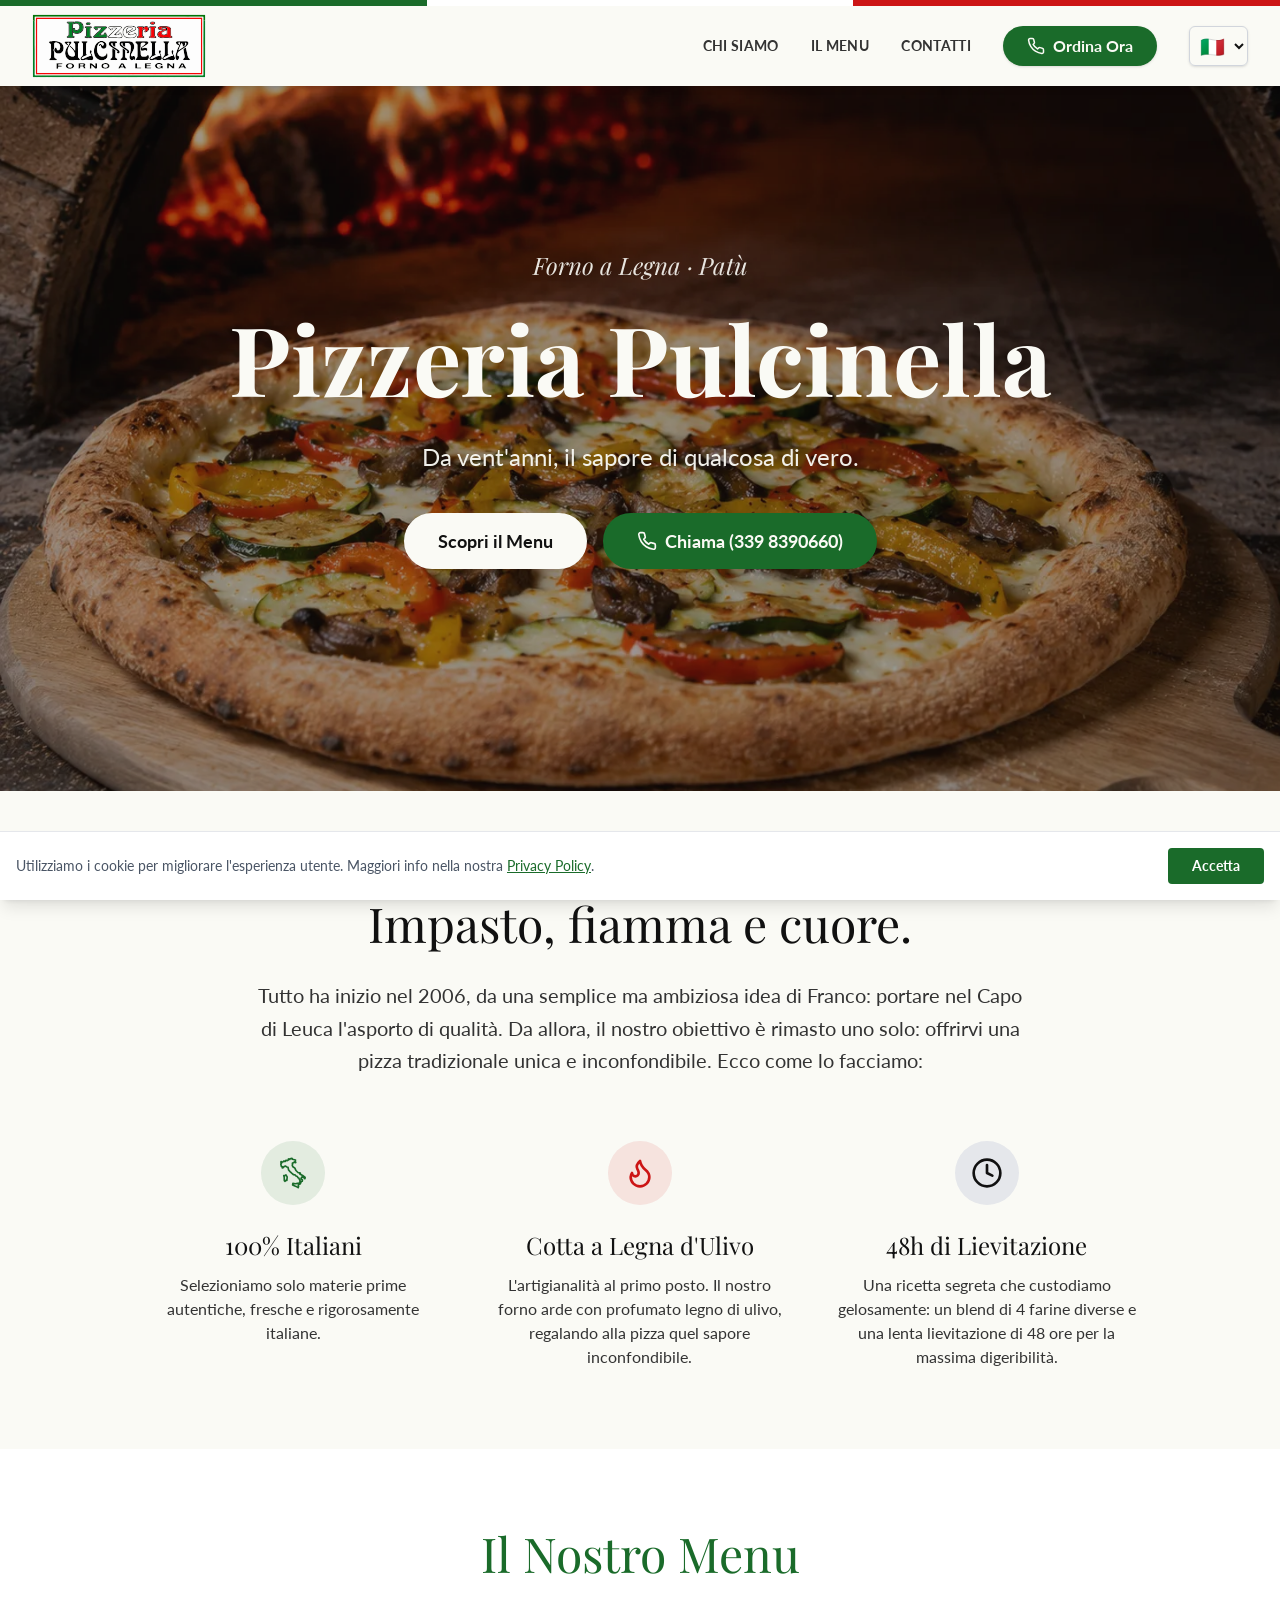
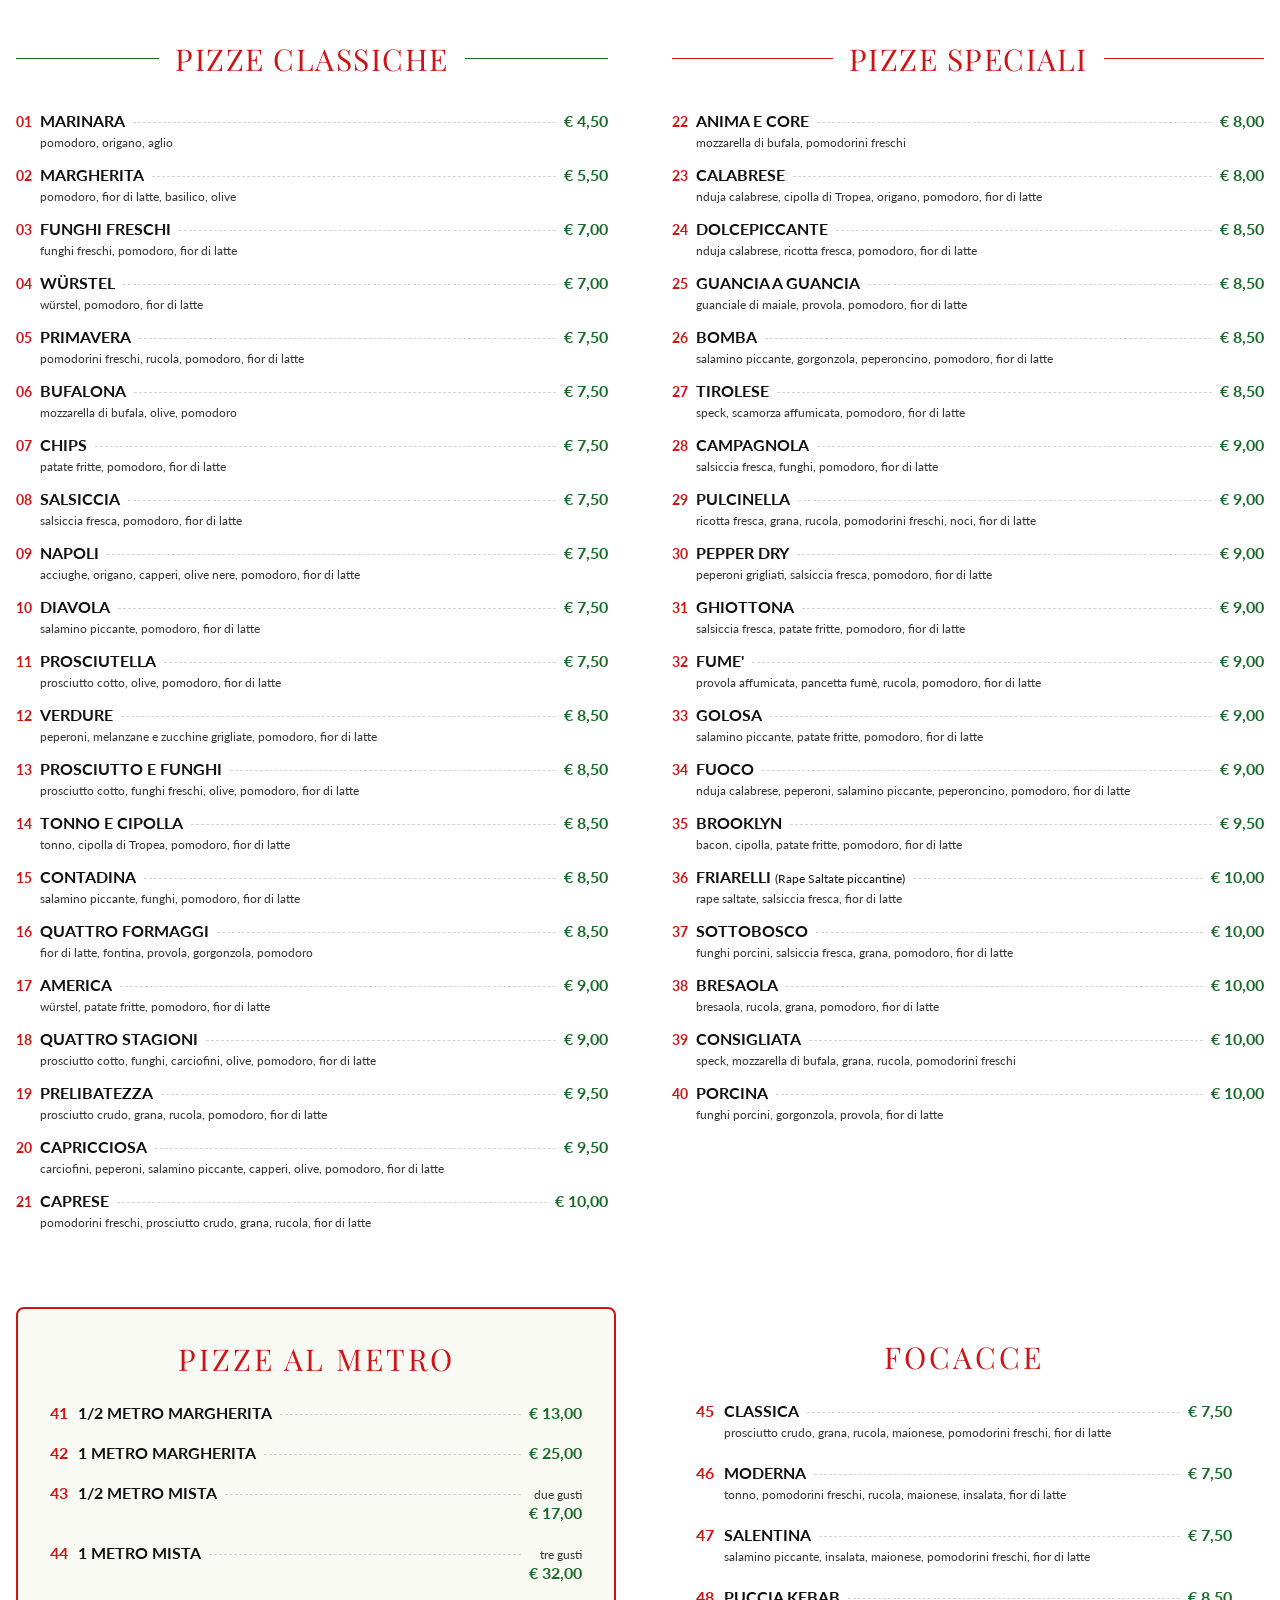
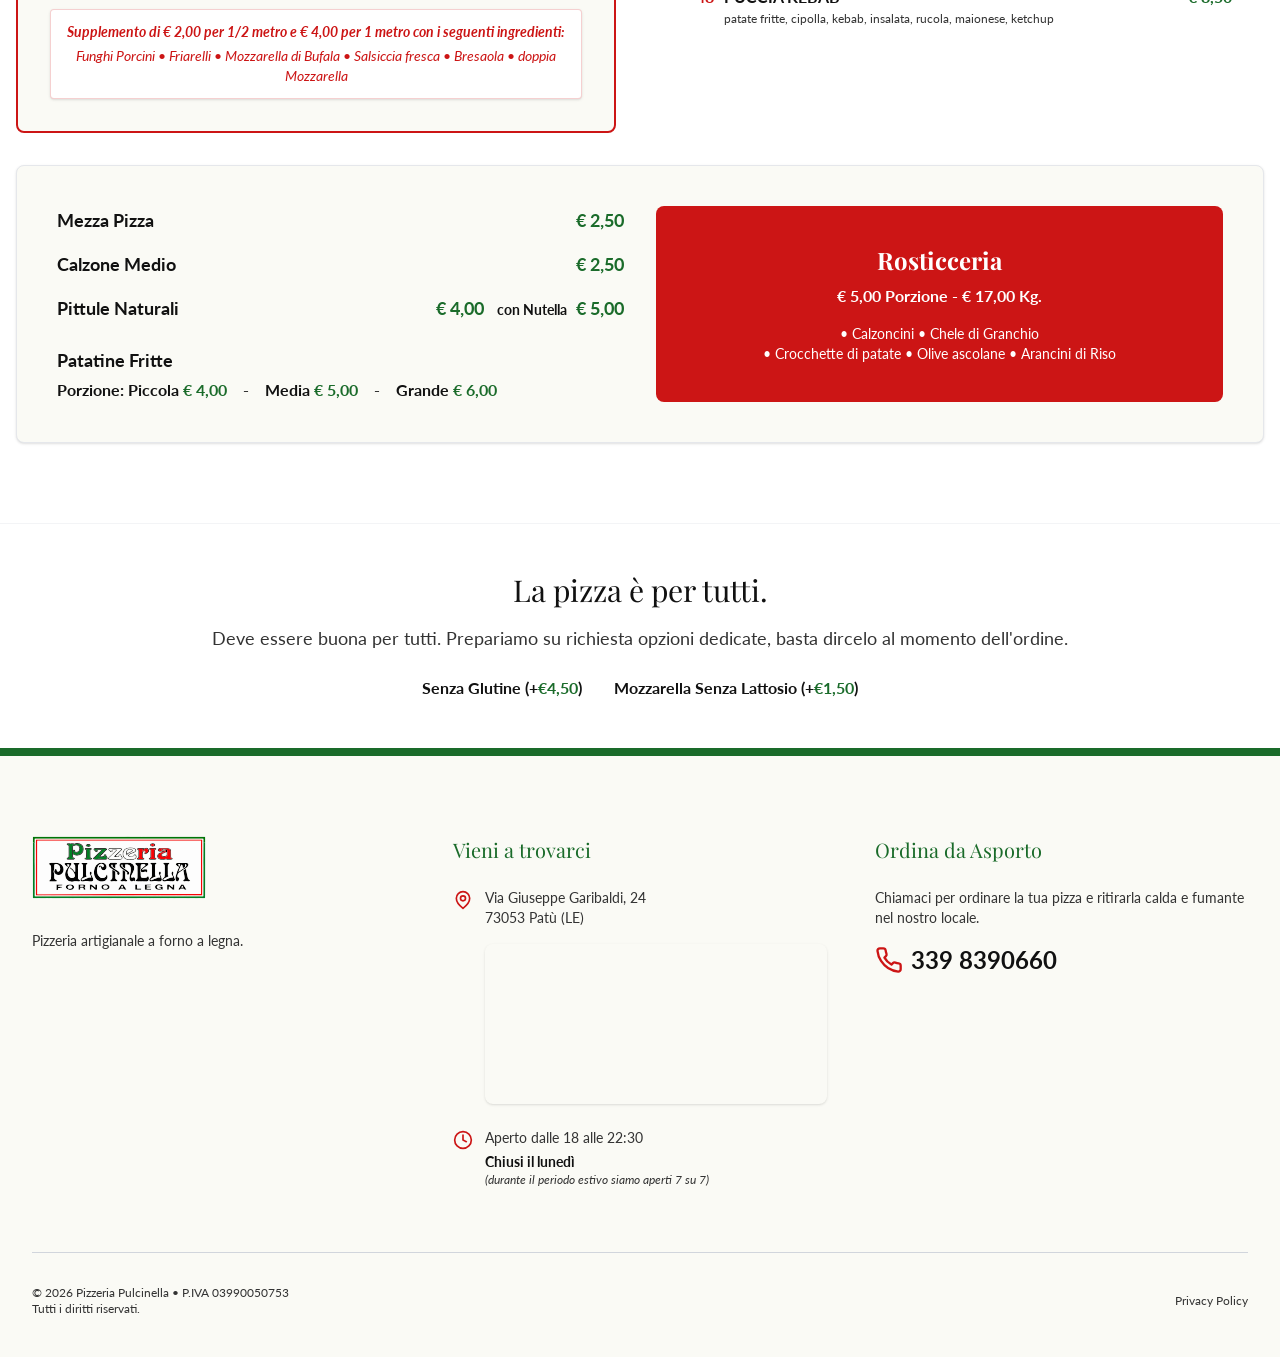
<file: index.html>
<!DOCTYPE html>
<html lang="it" class="scroll-smooth">
<head>
    <meta charset="UTF-8">
    <meta name="viewport" content="width=device-width, initial-scale=1.0">
    <title>Pizzeria Pulcinella | Forno a Legna a Patù (LE)</title>
    <meta name="description" content="Pizzeria artigianale a forno a legno nel Salento. Ingredienti 100% italiani, pizze classiche, speciali e al metro.">
    
    <!-- SEO & Verifica -->
    <link rel="canonical" href="https://www.pulcinellapatu.it/">
    <meta name="google-site-verification" content="L7HaUHMQe9ul26TClJr646AF2CKg_dHqX5SeZgqAgRU">
    
    <!-- Google Fonts -->
    <link rel="preconnect" href="https://fonts.googleapis.com">
    <link rel="preconnect" href="https://fonts.gstatic.com" crossorigin>
    <link href="https://fonts.googleapis.com/css2?family=Lato:wght@400;700&family=Playfair+Display:ital,wght@0,600;0,700;1,600&display=swap" rel="stylesheet">
    
    <!-- Favicon -->
    <link rel="icon" href="favicon.svg" type="image/svg+xml">
    <link rel="apple-touch-icon" sizes="180x180" href="apple-touch-icon.png">
    
    <!-- Local Tailwind CSS -->
    <link rel="stylesheet" href="output.css?v=2">
    
    <style>
        body {
            background-color: #FAFAF5;
            color: #333333;
        }
        /* Bordo Tricolore */
        .tricolore-border {
            height: 6px;
            width: 100%;
            background: linear-gradient(to right, #1A6B2A 33.33%, #FFFFFF 33.33%, #FFFFFF 66.66%, #CC1515 66.66%);
        }
        /* Scroll Reveal Animazioni */
        .reveal {
            opacity: 0;
            transform: translateY(30px);
            transition: all 0.8s ease-out;
        }
        .reveal.active {
            opacity: 1;
            transform: translateY(0);
        }
    </style>
</head>
<body class="font-body antialiased flex flex-col min-h-screen">

    <!-- Bordo Tricolore Top -->
    <div class="tricolore-border fixed top-0 left-0 z-50"></div>

    <!-- Navigation -->
    <nav class="bg-brand-light shadow-md fixed w-full top-[6px] z-40 transition-all">
        <div class="max-w-7xl mx-auto px-4 sm:px-6 lg:px-8">
            <div class="flex justify-between items-center h-20">
                <div class="flex-shrink-0 flex items-center">
                    <a href="#" class="block py-2">
                        <img src="logo.svg" alt="Logo Pizzeria Pulcinella" class="h-16 w-auto object-contain">
                    </a>
                </div>
                
                <div class="flex items-center gap-4 md:gap-8">
                    <!-- Nav Links -->
                    <div class="hidden md:flex space-x-8 items-center">
                        <a href="#chi-siamo" data-i18n="nav_about" class="text-brand-gray hover:text-brand-red transition-colors font-bold text-sm uppercase tracking-wide">Chi Siamo</a>
                        <a href="#menu" data-i18n="nav_menu" class="text-brand-gray hover:text-brand-red transition-colors font-bold text-sm uppercase tracking-wide">Il Menu</a>
                        <a href="#contatti" data-i18n="nav_contact" class="text-brand-gray hover:text-brand-red transition-colors font-bold text-sm uppercase tracking-wide">Contatti</a>
                        <a href="tel:+393398390660" class="bg-brand-green hover:bg-green-800 text-brand-light px-6 py-2 rounded-full font-bold transition-colors flex items-center gap-2 shadow-sm">
                            <svg xmlns="http://www.w3.org/2000/svg" width="18" height="18" viewBox="0 0 24 24" fill="none" stroke="currentColor" stroke-width="2" stroke-linecap="round" stroke-linejoin="round"><path d="M22 16.92v3a2 2 0 0 1-2.18 2 19.79 19.79 0 0 1-8.63-3.07 19.5 19.5 0 0 1-6-6 19.79 19.79 0 0 1-3.07-8.67A2 2 0 0 1 4.11 2h3a2 2 0 0 1 2 1.72 12.84 12.84 0 0 0 .7 2.81 2 2 0 0 1-.45 2.11L8.09 9.91a16 16 0 0 0 6 6l1.27-1.27a2 2 0 0 1 2.11-.45 12.84 12.84 0 0 0 2.81.7A2 2 0 0 1 22 16.92z"></path></svg>
                            <span data-i18n="nav_order">Ordina Ora</span>
                        </a>
                    </div>
                    
                    <!-- Language Switcher -->
                    <select id="lang-selector" onchange="switchLanguage(this.value)" aria-label="Seleziona la lingua" class="bg-transparent text-brand-black border border-gray-300 text-xl rounded-md focus:ring-brand-green focus:border-brand-green block p-1.5 cursor-pointer outline-none shadow-sm">
                        <option value="it">🇮🇹 IT</option>
                        <option value="en">🇬🇧 EN</option>
                        <option value="fr">🇫🇷 FR</option>
                        <option value="de">🇩🇪 DE</option>
                    </select>
                </div>
            </div>
        </div>
    </nav>

    <!-- Hero Section -->
    <header class="relative h-[85vh] mt-[26px] flex items-center justify-center text-center px-4 overflow-hidden bg-brand-black">
        <picture class="absolute inset-0 w-full h-full object-cover opacity-60 z-0 pointer-events-none">
            <source srcset="pizza-bg-mobile.webp" media="(max-width: 768px)" type="image/webp">
            <source srcset="pizza-bg-mobile.jpg" media="(max-width: 768px)" type="image/jpeg">
            <source srcset="pizza-bg.webp" type="image/webp">
            <img src="pizza-bg.png" alt="Pizza Sfondo" class="w-full h-full object-cover">
        </picture>
        <div class="max-w-4xl mx-auto text-brand-light relative z-10 reveal active">
            <h2 data-i18n="hero_sub" class="font-heading italic text-xl md:text-2xl mb-4 text-brand-light opacity-90">Forno a Legna · Patù</h2>
            <h1 class="font-heading font-bold text-5xl md:text-7xl lg:text-8xl mb-6 leading-tight">
                <span class="text-brand-light">Pizzeria Pulcinella</span>
            </h1>
            <p data-i18n="hero_desc" class="text-lg md:text-2xl mb-10 max-w-2xl mx-auto font-body opacity-95">
                Da vent'anni, il sapore di qualcosa di vero.
            </p>
            <div class="flex flex-col sm:flex-row gap-4 justify-center items-center">
                <a href="#menu" data-i18n="btn_menu" class="bg-brand-light text-brand-black hover:bg-gray-100 px-8 py-3 rounded-full font-bold text-lg transition-colors border-2 border-brand-light">
                    Scopri il Menu
                </a>
                <a href="tel:+393398390660" class="bg-brand-green text-brand-light hover:bg-green-800 px-8 py-3 rounded-full font-bold text-lg transition-colors border-2 border-brand-green flex items-center gap-2">
                    <svg xmlns="http://www.w3.org/2000/svg" width="20" height="20" viewBox="0 0 24 24" fill="none" stroke="currentColor" stroke-width="2" stroke-linecap="round" stroke-linejoin="round"><path d="M22 16.92v3a2 2 0 0 1-2.18 2 19.79 19.79 0 0 1-8.63-3.07 19.5 19.5 0 0 1-6-6 19.79 19.79 0 0 1-3.07-8.67A2 2 0 0 1 4.11 2h3a2 2 0 0 1 2 1.72 12.84 12.84 0 0 0 .7 2.81 2 2 0 0 1-.45 2.11L8.09 9.91a16 16 0 0 0 6 6l1.27-1.27a2 2 0 0 1 2.11-.45 12.84 12.84 0 0 0 2.81.7A2 2 0 0 1 22 16.92z"></path></svg>
                    <span data-i18n="btn_call">Chiama (339 8390660)</span>
                </a>
            </div>
        </div>
    </header>

    <!-- Chi Siamo / Valori -->
    <section id="chi-siamo" class="py-20 bg-brand-light">
        <div class="max-w-5xl mx-auto px-4 text-center">
            <span data-i18n="phil_label" class="text-brand-green font-bold tracking-widest uppercase text-sm mb-2 block">La nostra filosofia</span>
            <h2 data-i18n="phil_title" class="font-heading text-4xl md:text-5xl text-brand-black mb-8">Impasto, fiamma e cuore.</h2>
            <p data-i18n="phil_desc" class="text-xl text-brand-gray mb-16 leading-relaxed max-w-3xl mx-auto">
                Tutto ha inizio nel 2006, da una semplice ma ambiziosa idea di Franco: portare nel Capo di Leuca l'asporto di qualità. Da allora, il nostro obiettivo è rimasto uno solo: offrirvi una pizza tradizionale unica e inconfondibile. Ecco come lo facciamo: 
            </p>

            <div class="reveal grid grid-cols-1 md:grid-cols-3 gap-12 mt-12">
                <div class="flex flex-col items-center">
                    <div class="w-16 h-16 rounded-full bg-brand-green/10 flex items-center justify-center mb-6 text-brand-green">
                        <svg xmlns="http://www.w3.org/2000/svg" width="32" height="32" viewBox="0 0 24 24" fill="none" stroke="currentColor" stroke-width="1.25" stroke-linecap="round" stroke-linejoin="round">
    <path d="M 16.53 19.62 L 15.96 21.27 L 16.20 21.92 L 15.87 23.00 L 14.68 22.21 L 13.89 21.98 L 11.71 20.92 L 11.93 19.84 L 13.75 20.03 L 15.34 19.81 L 16.53 19.62 Z M 6.70 13.38 L 7.63 14.87 L 7.41 17.64 L 6.70 17.51 L 6.07 18.21 L 5.48 17.65 L 5.42 15.12 L 5.06 13.92 L 5.92 14.03 L 6.70 13.38 Z M 11.63 1.73 L 13.86 2.27 L 13.69 3.30 L 14.06 4.20 L 12.82 3.89 L 11.55 4.63 L 11.64 5.67 L 11.45 6.27 L 11.96 7.34 L 13.42 8.39 L 14.20 10.13 L 15.94 11.82 L 17.16 11.80 L 17.54 12.27 L 17.10 12.68 L 18.50 13.44 L 19.64 14.08 L 20.98 15.17 L 21.14 15.56 L 20.85 16.31 L 19.98 15.33 L 18.63 14.99 L 17.97 16.34 L 19.10 17.12 L 18.91 18.21 L 18.26 18.34 L 17.43 20.14 L 16.78 20.30 L 16.79 19.66 L 17.10 18.53 L 17.44 18.09 L 16.83 16.87 L 16.36 15.81 L 15.71 15.55 L 15.25 14.65 L 14.25 14.27 L 13.58 13.42 L 12.43 13.29 L 11.21 12.34 L 9.78 10.98 L 8.72 9.77 L 8.24 7.70 L 7.46 7.45 L 6.20 6.76 L 5.48 7.05 L 4.58 8.02 L 3.93 8.17 L 4.11 7.26 L 3.26 7.00 L 2.86 5.37 L 3.40 4.74 L 2.95 3.95 L 3.01 3.36 L 3.68 3.81 L 4.43 3.71 L 5.30 3.00 L 5.57 3.33 L 6.32 3.26 L 6.65 2.42 L 7.81 2.68 L 8.49 2.32 L 8.62 1.47 L 9.56 1.76 L 9.74 1.36 L 11.28 1.00 L 11.63 1.73 Z"></path>
</svg>
                    </div>
                    <h3 data-i18n="card1_title" class="font-heading text-2xl text-brand-black mb-3">100% Italiani</h3>
                    <p data-i18n="card1_desc" class="text-brand-gray text-base"> Selezioniamo solo materie prime autentiche, fresche e rigorosamente italiane.</p>
                </div>
                <div class="flex flex-col items-center">
                    <div class="w-16 h-16 rounded-full bg-brand-red/10 flex items-center justify-center mb-6 text-brand-red">
                        <svg xmlns="http://www.w3.org/2000/svg" width="32" height="32" viewBox="0 0 24 24" fill="none" stroke="currentColor" stroke-width="2" stroke-linecap="round" stroke-linejoin="round"><path d="M8.5 14.5A2.5 2.5 0 0 0 11 12c0-1.38-.5-2-1-3-1.072-2.143-.224-4.054 2-6 .5 2.5 2 4.9 4 6.5 2 1.6 3 3.5 3 5.5a7 7 0 1 1-14 0c0-1.153.433-2.294 1-3a2.5 2.5 0 0 0 2.5 2.5z"></path></svg>
                    </div>
                    <h3 data-i18n="card2_title" class="font-heading text-2xl text-brand-black mb-3">Cotta a Legna d'Ulivo</h3>
                    <p data-i18n="card2_desc" class="text-brand-gray text-base">L'artigianalità al primo posto. Il nostro forno arde con profumato legno di ulivo, regalando alla pizza quel sapore inconfondibile.</p>
                </div>
                <div class="flex flex-col items-center">
                    <div class="w-16 h-16 rounded-full bg-gray-200 flex items-center justify-center mb-6 text-brand-black">
                        <svg xmlns="http://www.w3.org/2000/svg" width="32" height="32" viewBox="0 0 24 24" fill="none" stroke="currentColor" stroke-width="2" stroke-linecap="round" stroke-linejoin="round"><circle cx="12" cy="12" r="10"></circle><polyline points="12 6 12 12 16 14"></polyline></svg>
                    </div>
                    <h3 data-i18n="card3_title" class="font-heading text-2xl text-brand-black mb-3">48h di Lievitazione</h3>
                    <p data-i18n="card3_desc" class="text-brand-gray text-base">Una ricetta segreta che custodiamo gelosamente: un blend di 4 farine diverse e una lenta lievitazione di 48 ore per la massima digeribilità.</p>
                </div>
            </div>
        </div>
    </section>

    <!-- Menu Highlights -->
    <section id="menu" class="py-20 bg-white">
        <div class="max-w-7xl mx-auto px-4">
            <div class="text-center mb-16">
                <h2 data-i18n="menu_title" class="font-heading text-4xl md:text-5xl text-brand-green mb-4">Il Nostro Menu</h2>
            </div>

            <!-- Griglia Principale: Classiche e Speciali -->
            <div class="grid grid-cols-1 lg:grid-cols-2 gap-12 lg:gap-16 mb-16">
                
                <!-- PIZZE CLASSICHE -->
                <div class="reveal">
                        <div class="flex items-center gap-4 mb-8">
                        <div class="h-px bg-brand-green flex-1"></div>
                        <h3 data-i18n="menu_classic" class="font-heading text-3xl text-brand-black uppercase tracking-wider text-brand-red">Pizze Classiche</h3>
                        <div class="h-px bg-brand-green flex-1"></div>
                    </div>
                    
                    <ul class="space-y-4">
                        <li class="mb-3">
                            <div class="flex justify-between items-baseline gap-2">
                                <div class="flex items-baseline gap-2"><span class="text-brand-red font-bold text-sm w-4">01</span><span class="font-bold text-brand-black">MARINARA</span></div>
                                <div class="flex-1 border-b border-dashed border-gray-300 relative -top-1"></div>
                                <span class="text-brand-green font-bold">€ 4,50</span>
                            </div>
                            <p data-i18n="p_01" class="text-xs text-brand-gray ml-6 mt-0.5">pomodoro, origano, aglio</p>
                        </li>
                        <li class="mb-3">
                            <div class="flex justify-between items-baseline gap-2">
                                <div class="flex items-baseline gap-2"><span class="text-brand-red font-bold text-sm w-4">02</span><span class="font-bold text-brand-black">MARGHERITA</span></div>
                                <div class="flex-1 border-b border-dashed border-gray-300 relative -top-1"></div>
                                <span class="text-brand-green font-bold">€ 5,50</span>
                            </div>
                            <p data-i18n="p_02" class="text-xs text-brand-gray ml-6 mt-0.5">pomodoro, fior di latte, basilico, olive</p>
                        </li>
                        <li class="mb-3">
                            <div class="flex justify-between items-baseline gap-2">
                                <div class="flex items-baseline gap-2"><span class="text-brand-red font-bold text-sm w-4">03</span><span class="font-bold text-brand-black">FUNGHI FRESCHI</span></div>
                                <div class="flex-1 border-b border-dashed border-gray-300 relative -top-1"></div>
                                <span class="text-brand-green font-bold">€ 7,00</span>
                            </div>
                            <p data-i18n="p_03" class="text-xs text-brand-gray ml-6 mt-0.5">funghi freschi, pomodoro, fior di latte</p>
                        </li>
                        <li class="mb-3">
                            <div class="flex justify-between items-baseline gap-2">
                                <div class="flex items-baseline gap-2"><span class="text-brand-red font-bold text-sm w-4">04</span><span class="font-bold text-brand-black">WÜRSTEL</span></div>
                                <div class="flex-1 border-b border-dashed border-gray-300 relative -top-1"></div>
                                <span class="text-brand-green font-bold">€ 7,00</span>
                            </div>
                            <p data-i18n="p_04" class="text-xs text-brand-gray ml-6 mt-0.5">würstel, pomodoro, fior di latte</p>
                        </li>
                        <li class="mb-3">
                            <div class="flex justify-between items-baseline gap-2">
                                <div class="flex items-baseline gap-2"><span class="text-brand-red font-bold text-sm w-4">05</span><span class="font-bold text-brand-black">PRIMAVERA</span></div>
                                <div class="flex-1 border-b border-dashed border-gray-300 relative -top-1"></div>
                                <span class="text-brand-green font-bold">€ 7,50</span>
                            </div>
                            <p data-i18n="p_05" class="text-xs text-brand-gray ml-6 mt-0.5">pomodorini freschi, rucola, pomodoro, fior di latte</p>
                        </li>
                        <li class="mb-3">
                            <div class="flex justify-between items-baseline gap-2">
                                <div class="flex items-baseline gap-2"><span class="text-brand-red font-bold text-sm w-4">06</span><span class="font-bold text-brand-black">BUFALONA</span></div>
                                <div class="flex-1 border-b border-dashed border-gray-300 relative -top-1"></div>
                                <span class="text-brand-green font-bold">€ 7,50</span>
                            </div>
                            <p data-i18n="p_06" class="text-xs text-brand-gray ml-6 mt-0.5">mozzarella di bufala, olive, pomodoro</p>
                        </li>
                        <li class="mb-3">
                            <div class="flex justify-between items-baseline gap-2">
                                <div class="flex items-baseline gap-2"><span class="text-brand-red font-bold text-sm w-4">07</span><span class="font-bold text-brand-black">CHIPS</span></div>
                                <div class="flex-1 border-b border-dashed border-gray-300 relative -top-1"></div>
                                <span class="text-brand-green font-bold">€ 7,50</span>
                            </div>
                            <p data-i18n="p_07" class="text-xs text-brand-gray ml-6 mt-0.5">patate fritte, pomodoro, fior di latte</p>
                        </li>
                        <li class="mb-3">
                            <div class="flex justify-between items-baseline gap-2">
                                <div class="flex items-baseline gap-2"><span class="text-brand-red font-bold text-sm w-4">08</span><span class="font-bold text-brand-black">SALSICCIA</span></div>
                                <div class="flex-1 border-b border-dashed border-gray-300 relative -top-1"></div>
                                <span class="text-brand-green font-bold">€ 7,50</span>
                            </div>
                            <p data-i18n="p_08" class="text-xs text-brand-gray ml-6 mt-0.5">salsiccia fresca, pomodoro, fior di latte</p>
                        </li>
                        <li class="mb-3">
                            <div class="flex justify-between items-baseline gap-2">
                                <div class="flex items-baseline gap-2"><span class="text-brand-red font-bold text-sm w-4">09</span><span class="font-bold text-brand-black">NAPOLI</span></div>
                                <div class="flex-1 border-b border-dashed border-gray-300 relative -top-1"></div>
                                <span class="text-brand-green font-bold">€ 7,50</span>
                            </div>
                            <p data-i18n="p_09" class="text-xs text-brand-gray ml-6 mt-0.5">acciughe, origano, capperi, olive nere, pomodoro, fior di latte</p>
                        </li>
                        <li class="mb-3">
                            <div class="flex justify-between items-baseline gap-2">
                                <div class="flex items-baseline gap-2"><span class="text-brand-red font-bold text-sm w-4">10</span><span class="font-bold text-brand-black">DIAVOLA</span></div>
                                <div class="flex-1 border-b border-dashed border-gray-300 relative -top-1"></div>
                                <span class="text-brand-green font-bold">€ 7,50</span>
                            </div>
                            <p data-i18n="p_10" class="text-xs text-brand-gray ml-6 mt-0.5">salamino piccante, pomodoro, fior di latte</p>
                        </li>
                        <li class="mb-3">
                            <div class="flex justify-between items-baseline gap-2">
                                <div class="flex items-baseline gap-2"><span class="text-brand-red font-bold text-sm w-4">11</span><span class="font-bold text-brand-black">PROSCIUTELLA</span></div>
                                <div class="flex-1 border-b border-dashed border-gray-300 relative -top-1"></div>
                                <span class="text-brand-green font-bold">€ 7,50</span>
                            </div>
                            <p data-i18n="p_11" class="text-xs text-brand-gray ml-6 mt-0.5">prosciutto cotto, olive, pomodoro, fior di latte</p>
                        </li>
                        <li class="mb-3">
                            <div class="flex justify-between items-baseline gap-2">
                                <div class="flex items-baseline gap-2"><span class="text-brand-red font-bold text-sm w-4">12</span><span class="font-bold text-brand-black">VERDURE</span></div>
                                <div class="flex-1 border-b border-dashed border-gray-300 relative -top-1"></div>
                                <span class="text-brand-green font-bold">€ 8,50</span>
                            </div>
                            <p data-i18n="p_12" class="text-xs text-brand-gray ml-6 mt-0.5">peperoni, melanzane e zucchine grigliate, pomodoro, fior di latte</p>
                        </li>
                        <li class="mb-3">
                            <div class="flex justify-between items-baseline gap-2">
                                <div class="flex items-baseline gap-2"><span class="text-brand-red font-bold text-sm w-4">13</span><span class="font-bold text-brand-black">PROSCIUTTO E FUNGHI</span></div>
                                <div class="flex-1 border-b border-dashed border-gray-300 relative -top-1"></div>
                                <span class="text-brand-green font-bold">€ 8,50</span>
                            </div>
                            <p data-i18n="p_13" class="text-xs text-brand-gray ml-6 mt-0.5">prosciutto cotto, funghi freschi, olive, pomodoro, fior di latte</p>
                        </li>
                        <li class="mb-3">
                            <div class="flex justify-between items-baseline gap-2">
                                <div class="flex items-baseline gap-2"><span class="text-brand-red font-bold text-sm w-4">14</span><span class="font-bold text-brand-black">TONNO E CIPOLLA</span></div>
                                <div class="flex-1 border-b border-dashed border-gray-300 relative -top-1"></div>
                                <span class="text-brand-green font-bold">€ 8,50</span>
                            </div>
                            <p data-i18n="p_14" class="text-xs text-brand-gray ml-6 mt-0.5">tonno, cipolla di Tropea, pomodoro, fior di latte</p>
                        </li>
                        <li class="mb-3">
                            <div class="flex justify-between items-baseline gap-2">
                                <div class="flex items-baseline gap-2"><span class="text-brand-red font-bold text-sm w-4">15</span><span class="font-bold text-brand-black">CONTADINA</span></div>
                                <div class="flex-1 border-b border-dashed border-gray-300 relative -top-1"></div>
                                <span class="text-brand-green font-bold">€ 8,50</span>
                            </div>
                            <p data-i18n="p_15" class="text-xs text-brand-gray ml-6 mt-0.5">salamino piccante, funghi, pomodoro, fior di latte</p>
                        </li>
                        <li class="mb-3">
                            <div class="flex justify-between items-baseline gap-2">
                                <div class="flex items-baseline gap-2"><span class="text-brand-red font-bold text-sm w-4">16</span><span class="font-bold text-brand-black">QUATTRO FORMAGGI</span></div>
                                <div class="flex-1 border-b border-dashed border-gray-300 relative -top-1"></div>
                                <span class="text-brand-green font-bold">€ 8,50</span>
                            </div>
                            <p data-i18n="p_16" class="text-xs text-brand-gray ml-6 mt-0.5">fior di latte, fontina, provola, gorgonzola, pomodoro</p>
                        </li>
                        <li class="mb-3">
                            <div class="flex justify-between items-baseline gap-2">
                                <div class="flex items-baseline gap-2"><span class="text-brand-red font-bold text-sm w-4">17</span><span class="font-bold text-brand-black">AMERICA</span></div>
                                <div class="flex-1 border-b border-dashed border-gray-300 relative -top-1"></div>
                                <span class="text-brand-green font-bold">€ 9,00</span>
                            </div>
                            <p data-i18n="p_17" class="text-xs text-brand-gray ml-6 mt-0.5">würstel, patate fritte, pomodoro, fior di latte</p>
                        </li>
                        <li class="mb-3">
                            <div class="flex justify-between items-baseline gap-2">
                                <div class="flex items-baseline gap-2"><span class="text-brand-red font-bold text-sm w-4">18</span><span class="font-bold text-brand-black">QUATTRO STAGIONI</span></div>
                                <div class="flex-1 border-b border-dashed border-gray-300 relative -top-1"></div>
                                <span class="text-brand-green font-bold">€ 9,00</span>
                            </div>
                            <p data-i18n="p_18" class="text-xs text-brand-gray ml-6 mt-0.5">prosciutto cotto, funghi, carciofini, olive, pomodoro, fior di latte</p>
                        </li>
                        <li class="mb-3">
                            <div class="flex justify-between items-baseline gap-2">
                                <div class="flex items-baseline gap-2"><span class="text-brand-red font-bold text-sm w-4">19</span><span class="font-bold text-brand-black">PRELIBATEZZA</span></div>
                                <div class="flex-1 border-b border-dashed border-gray-300 relative -top-1"></div>
                                <span class="text-brand-green font-bold">€ 9,50</span>
                            </div>
                            <p data-i18n="p_19" class="text-xs text-brand-gray ml-6 mt-0.5">prosciutto crudo, grana, rucola, pomodoro, fior di latte</p>
                        </li>
                        <li class="mb-3">
                            <div class="flex justify-between items-baseline gap-2">
                                <div class="flex items-baseline gap-2"><span class="text-brand-red font-bold text-sm w-4">20</span><span class="font-bold text-brand-black">CAPRICCIOSA</span></div>
                                <div class="flex-1 border-b border-dashed border-gray-300 relative -top-1"></div>
                                <span class="text-brand-green font-bold">€ 9,50</span>
                            </div>
                            <p data-i18n="p_20" class="text-xs text-brand-gray ml-6 mt-0.5">carciofini, peperoni, salamino piccante, capperi, olive, pomodoro, fior di latte</p>
                        </li>
                        <li class="mb-3">
                            <div class="flex justify-between items-baseline gap-2">
                                <div class="flex items-baseline gap-2"><span class="text-brand-red font-bold text-sm w-4">21</span><span class="font-bold text-brand-black">CAPRESE</span></div>
                                <div class="flex-1 border-b border-dashed border-gray-300 relative -top-1"></div>
                                <span class="text-brand-green font-bold">€ 10,00</span>
                            </div>
                            <p data-i18n="p_21" class="text-xs text-brand-gray ml-6 mt-0.5">pomodorini freschi, prosciutto crudo, grana, rucola, fior di latte</p>
                        </li>
                    </ul>
                </div>

                <!-- PIZZE SPECIALI -->
                <div class="reveal">
                        <div class="flex items-center gap-4 mb-8">
                        <div class="h-px bg-brand-red flex-1"></div>
                        <h3 data-i18n="menu_special" class="font-heading text-3xl text-brand-black uppercase tracking-wider text-brand-red">Pizze Speciali</h3>
                        <div class="h-px bg-brand-red flex-1"></div>
                    </div>

                    <ul class="space-y-4">
                        <li class="mb-3">
                            <div class="flex justify-between items-baseline gap-2">
                                <div class="flex items-baseline gap-2"><span class="text-brand-red font-bold text-sm w-4">22</span><span class="font-bold text-brand-black">ANIMA E CORE</span></div>
                                <div class="flex-1 border-b border-dashed border-gray-300 relative -top-1"></div>
                                <span class="text-brand-green font-bold">€ 8,00</span>
                            </div>
                            <p data-i18n="p_22" class="text-xs text-brand-gray ml-6 mt-0.5">mozzarella di bufala, pomodorini freschi</p>
                        </li>
                        <li class="mb-3">
                            <div class="flex justify-between items-baseline gap-2">
                                <div class="flex items-baseline gap-2"><span class="text-brand-red font-bold text-sm w-4">23</span><span class="font-bold text-brand-black">CALABRESE</span></div>
                                <div class="flex-1 border-b border-dashed border-gray-300 relative -top-1"></div>
                                <span class="text-brand-green font-bold">€ 8,00</span>
                            </div>
                            <p data-i18n="p_23" class="text-xs text-brand-gray ml-6 mt-0.5">nduja calabrese, cipolla di Tropea, origano, pomodoro, fior di latte</p>
                        </li>
                        <li class="mb-3">
                            <div class="flex justify-between items-baseline gap-2">
                                <div class="flex items-baseline gap-2"><span class="text-brand-red font-bold text-sm w-4">24</span><span class="font-bold text-brand-black">DOLCEPICCANTE</span></div>
                                <div class="flex-1 border-b border-dashed border-gray-300 relative -top-1"></div>
                                <span class="text-brand-green font-bold">€ 8,50</span>
                            </div>
                            <p data-i18n="p_24" class="text-xs text-brand-gray ml-6 mt-0.5">nduja calabrese, ricotta fresca, pomodoro, fior di latte</p>
                        </li>
                        <li class="mb-3">
                            <div class="flex justify-between items-baseline gap-2">
                                <div class="flex items-baseline gap-2"><span class="text-brand-red font-bold text-sm w-4">25</span><span class="font-bold text-brand-black">GUANCIA A GUANCIA</span></div>
                                <div class="flex-1 border-b border-dashed border-gray-300 relative -top-1"></div>
                                <span class="text-brand-green font-bold">€ 8,50</span>
                            </div>
                            <p data-i18n="p_25" class="text-xs text-brand-gray ml-6 mt-0.5">guanciale di maiale, provola, pomodoro, fior di latte</p>
                        </li>
                        <li class="mb-3">
                            <div class="flex justify-between items-baseline gap-2">
                                <div class="flex items-baseline gap-2"><span class="text-brand-red font-bold text-sm w-4">26</span><span class="font-bold text-brand-black">BOMBA</span></div>
                                <div class="flex-1 border-b border-dashed border-gray-300 relative -top-1"></div>
                                <span class="text-brand-green font-bold">€ 8,50</span>
                            </div>
                            <p data-i18n="p_26" class="text-xs text-brand-gray ml-6 mt-0.5">salamino piccante, gorgonzola, peperoncino, pomodoro, fior di latte</p>
                        </li>
                        <li class="mb-3">
                            <div class="flex justify-between items-baseline gap-2">
                                <div class="flex items-baseline gap-2"><span class="text-brand-red font-bold text-sm w-4">27</span><span class="font-bold text-brand-black">TIROLESE</span></div>
                                <div class="flex-1 border-b border-dashed border-gray-300 relative -top-1"></div>
                                <span class="text-brand-green font-bold">€ 8,50</span>
                            </div>
                            <p data-i18n="p_27" class="text-xs text-brand-gray ml-6 mt-0.5">speck, scamorza affumicata, pomodoro, fior di latte</p>
                        </li>
                        <li class="mb-3">
                            <div class="flex justify-between items-baseline gap-2">
                                <div class="flex items-baseline gap-2"><span class="text-brand-red font-bold text-sm w-4">28</span><span class="font-bold text-brand-black">CAMPAGNOLA</span></div>
                                <div class="flex-1 border-b border-dashed border-gray-300 relative -top-1"></div>
                                <span class="text-brand-green font-bold">€ 9,00</span>
                            </div>
                            <p data-i18n="p_28" class="text-xs text-brand-gray ml-6 mt-0.5">salsiccia fresca, funghi, pomodoro, fior di latte</p>
                        </li>
                        <li class="mb-3">
                            <div class="flex justify-between items-baseline gap-2">
                                <div class="flex items-baseline gap-2"><span class="text-brand-red font-bold text-sm w-4">29</span><span class="font-bold text-brand-black">PULCINELLA</span></div>
                                <div class="flex-1 border-b border-dashed border-gray-300 relative -top-1"></div>
                                <span class="text-brand-green font-bold">€ 9,00</span>
                            </div>
                            <p data-i18n="p_29" class="text-xs text-brand-gray ml-6 mt-0.5">ricotta fresca, grana, rucola, pomodorini freschi, noci, fior di latte</p>
                        </li>
                        <li class="mb-3">
                            <div class="flex justify-between items-baseline gap-2">
                                <div class="flex items-baseline gap-2"><span class="text-brand-red font-bold text-sm w-4">30</span><span class="font-bold text-brand-black">PEPPER DRY</span></div>
                                <div class="flex-1 border-b border-dashed border-gray-300 relative -top-1"></div>
                                <span class="text-brand-green font-bold">€ 9,00</span>
                            </div>
                            <p data-i18n="p_30" class="text-xs text-brand-gray ml-6 mt-0.5">peperoni grigliati, salsiccia fresca, pomodoro, fior di latte</p>
                        </li>
                        <li class="mb-3">
                            <div class="flex justify-between items-baseline gap-2">
                                <div class="flex items-baseline gap-2"><span class="text-brand-red font-bold text-sm w-4">31</span><span class="font-bold text-brand-black">GHIOTTONA</span></div>
                                <div class="flex-1 border-b border-dashed border-gray-300 relative -top-1"></div>
                                <span class="text-brand-green font-bold">€ 9,00</span>
                            </div>
                            <p data-i18n="p_31" class="text-xs text-brand-gray ml-6 mt-0.5">salsiccia fresca, patate fritte, pomodoro, fior di latte</p>
                        </li>
                        <li class="mb-3">
                            <div class="flex justify-between items-baseline gap-2">
                                <div class="flex items-baseline gap-2"><span class="text-brand-red font-bold text-sm w-4">32</span><span class="font-bold text-brand-black">FUME'</span></div>
                                <div class="flex-1 border-b border-dashed border-gray-300 relative -top-1"></div>
                                <span class="text-brand-green font-bold">€ 9,00</span>
                            </div>
                            <p data-i18n="p_32" class="text-xs text-brand-gray ml-6 mt-0.5">provola affumicata, pancetta fumè, rucola, pomodoro, fior di latte</p>
                        </li>
                        <li class="mb-3">
                            <div class="flex justify-between items-baseline gap-2">
                                <div class="flex items-baseline gap-2"><span class="text-brand-red font-bold text-sm w-4">33</span><span class="font-bold text-brand-black">GOLOSA</span></div>
                                <div class="flex-1 border-b border-dashed border-gray-300 relative -top-1"></div>
                                <span class="text-brand-green font-bold">€ 9,00</span>
                            </div>
                            <p data-i18n="p_33" class="text-xs text-brand-gray ml-6 mt-0.5">salamino piccante, patate fritte, pomodoro, fior di latte</p>
                        </li>
                        <li class="mb-3">
                            <div class="flex justify-between items-baseline gap-2">
                                <div class="flex items-baseline gap-2"><span class="text-brand-red font-bold text-sm w-4">34</span><span class="font-bold text-brand-black">FUOCO</span></div>
                                <div class="flex-1 border-b border-dashed border-gray-300 relative -top-1"></div>
                                <span class="text-brand-green font-bold">€ 9,00</span>
                            </div>
                            <p data-i18n="p_34" class="text-xs text-brand-gray ml-6 mt-0.5">nduja calabrese, peperoni, salamino piccante, peperoncino, pomodoro, fior di latte</p>
                        </li>
                        <li class="mb-3">
                            <div class="flex justify-between items-baseline gap-2">
                                <div class="flex items-baseline gap-2"><span class="text-brand-red font-bold text-sm w-4">35</span><span class="font-bold text-brand-black">BROOKLYN</span></div>
                                <div class="flex-1 border-b border-dashed border-gray-300 relative -top-1"></div>
                                <span class="text-brand-green font-bold">€ 9,50</span>
                            </div>
                            <p data-i18n="p_35" class="text-xs text-brand-gray ml-6 mt-0.5">bacon, cipolla, patate fritte, pomodoro, fior di latte</p>
                        </li>
                        <li class="mb-3">
                            <div class="flex justify-between items-baseline gap-2">
                                <div class="flex items-baseline gap-2"><span class="text-brand-red font-bold text-sm w-4">36</span><span class="font-bold text-brand-black">FRIARELLI <span data-i18n="p_36_note" class="font-normal text-xs">(Rape Saltate piccantine)</span></span></div>
                                <div class="flex-1 border-b border-dashed border-gray-300 relative -top-1"></div>
                                <span class="text-brand-green font-bold">€ 10,00</span>
                            </div>
                            <p data-i18n="p_36" class="text-xs text-brand-gray ml-6 mt-0.5">rape saltate, salsiccia fresca, fior di latte</p>
                        </li>
                        <li class="mb-3">
                            <div class="flex justify-between items-baseline gap-2">
                                <div class="flex items-baseline gap-2"><span class="text-brand-red font-bold text-sm w-4">37</span><span class="font-bold text-brand-black">SOTTOBOSCO</span></div>
                                <div class="flex-1 border-b border-dashed border-gray-300 relative -top-1"></div>
                                <span class="text-brand-green font-bold">€ 10,00</span>
                            </div>
                            <p data-i18n="p_37" class="text-xs text-brand-gray ml-6 mt-0.5">funghi porcini, salsiccia fresca, grana, pomodoro, fior di latte</p>
                        </li>
                        <li class="mb-3">
                            <div class="flex justify-between items-baseline gap-2">
                                <div class="flex items-baseline gap-2"><span class="text-brand-red font-bold text-sm w-4">38</span><span class="font-bold text-brand-black">BRESAOLA</span></div>
                                <div class="flex-1 border-b border-dashed border-gray-300 relative -top-1"></div>
                                <span class="text-brand-green font-bold">€ 10,00</span>
                            </div>
                            <p data-i18n="p_38" class="text-xs text-brand-gray ml-6 mt-0.5">bresaola, rucola, grana, pomodoro, fior di latte</p>
                        </li>
                        <li class="mb-3">
                            <div class="flex justify-between items-baseline gap-2">
                                <div class="flex items-baseline gap-2"><span class="text-brand-red font-bold text-sm w-4">39</span><span class="font-bold text-brand-black">CONSIGLIATA</span></div>
                                <div class="flex-1 border-b border-dashed border-gray-300 relative -top-1"></div>
                                <span class="text-brand-green font-bold">€ 10,00</span>
                            </div>
                            <p data-i18n="p_39" class="text-xs text-brand-gray ml-6 mt-0.5">speck, mozzarella di bufala, grana, rucola, pomodorini freschi</p>
                        </li>
                        <li class="mb-3">
                            <div class="flex justify-between items-baseline gap-2">
                                <div class="flex items-baseline gap-2"><span class="text-brand-red font-bold text-sm w-4">40</span><span class="font-bold text-brand-black">PORCINA</span></div>
                                <div class="flex-1 border-b border-dashed border-gray-300 relative -top-1"></div>
                                <span class="text-brand-green font-bold">€ 10,00</span>
                            </div>
                            <p data-i18n="p_40" class="text-xs text-brand-gray ml-6 mt-0.5">funghi porcini, gorgonzola, provola, fior di latte</p>
                        </li>
                    </ul>
                </div>
            </div>

            <!-- Sezione Al Metro e Focacce (Grid) -->
            <div class="grid grid-cols-1 md:grid-cols-2 gap-8 lg:gap-12 mb-8">
                
                <!-- Pizze al Metro -->
                <div class="reveal border-2 border-brand-red p-8 rounded-lg relative overflow-hidden bg-brand-light">
                    <h3 data-i18n="menu_metro" class="font-heading text-3xl text-brand-red mb-6 text-center uppercase tracking-widest">Pizze al Metro</h3>
                    <ul class="space-y-4 mb-6">
                        <li class="flex justify-between items-baseline gap-2">
                            <div class="flex items-baseline gap-2"><span class="text-brand-red font-bold w-5">41</span><span data-i18n="metro_m_half" class="font-bold text-brand-black uppercase">1/2 Metro Margherita</span></div>
                            <div class="flex-1 border-b border-dashed border-gray-300 relative -top-1"></div>
                            <span class="text-brand-green font-bold">€ 13,00</span>
                        </li>
                        <li class="flex justify-between items-baseline gap-2">
                            <div class="flex items-baseline gap-2"><span class="text-brand-red font-bold w-5">42</span><span data-i18n="metro_m_full" class="font-bold text-brand-black uppercase">1 Metro Margherita</span></div>
                            <div class="flex-1 border-b border-dashed border-gray-300 relative -top-1"></div>
                            <span class="text-brand-green font-bold">€ 25,00</span>
                        </li>
                        <li class="flex justify-between items-baseline gap-2">
                            <div class="flex items-baseline gap-2"><span class="text-brand-red font-bold w-5">43</span><span data-i18n="metro_mix_half" class="font-bold text-brand-black uppercase">1/2 Metro Mista</span></div>
                            <div class="flex-1 border-b border-dashed border-gray-300 relative -top-1"></div>
                            <div class="text-right">
                                <span data-i18n="metro_2_flavors" class="text-xs text-brand-gray block leading-none">due gusti</span>
                                <span class="text-brand-green font-bold">€ 17,00</span>
                            </div>
                        </li>
                        <li class="flex justify-between items-baseline gap-2">
                            <div class="flex items-baseline gap-2"><span class="text-brand-red font-bold w-5">44</span><span data-i18n="metro_mix_full" class="font-bold text-brand-black uppercase">1 Metro Mista</span></div>
                            <div class="flex-1 border-b border-dashed border-gray-300 relative -top-1"></div>
                            <div class="text-right">
                                <span data-i18n="metro_3_flavors" class="text-xs text-brand-gray block leading-none">tre gusti</span>
                                <span class="text-brand-green font-bold">€ 32,00</span>
                            </div>
                        </li>
                    </ul>
                    <div class="text-sm text-brand-red text-center italic bg-white p-3 rounded shadow-sm border border-brand-red/20">
                        <span data-i18n="metro_supp" class="font-bold block mb-1">Supplemento di € 2,00 per 1/2 metro e € 4,00 per 1 metro con i seguenti ingredienti:</span>
                        <span data-i18n="metro_supp_ing">Funghi Porcini • Friarelli • Mozzarella di Bufala • Salsiccia fresca • Bresaola • doppia Mozzarella</span>
                    </div>
                </div>

                <!-- Focacce -->
                <div class="reveal p-8">
                    <h3 data-i18n="focacce_title" class="font-heading text-3xl text-brand-red mb-6 text-center uppercase tracking-widest">Focacce</h3>
                    <ul class="space-y-5">
                        <li>
                            <div class="flex justify-between items-baseline gap-2">
                                <div class="flex items-baseline gap-2"><span class="text-brand-red font-bold w-5">45</span><span class="font-bold text-brand-black uppercase">Classica</span></div>
                                <div class="flex-1 border-b border-dashed border-gray-300 relative -top-1"></div>
                                <span class="text-brand-green font-bold">€ 7,50</span>
                            </div>
                            <p data-i18n="focacce_1_desc" class="text-xs text-brand-gray ml-7 mt-0.5">prosciutto crudo, grana, rucola, maionese, pomodorini freschi, fior di latte</p>
                        </li>
                        <li>
                            <div class="flex justify-between items-baseline gap-2">
                                <div class="flex items-baseline gap-2"><span class="text-brand-red font-bold w-5">46</span><span class="font-bold text-brand-black uppercase">Moderna</span></div>
                                <div class="flex-1 border-b border-dashed border-gray-300 relative -top-1"></div>
                                <span class="text-brand-green font-bold">€ 7,50</span>
                            </div>
                            <p data-i18n="focacce_2_desc" class="text-xs text-brand-gray ml-7 mt-0.5">tonno, pomodorini freschi, rucola, maionese, insalata, fior di latte</p>
                        </li>
                        <li>
                            <div class="flex justify-between items-baseline gap-2">
                                <div class="flex items-baseline gap-2"><span class="text-brand-red font-bold w-5">47</span><span data-i18n="focacce_3_name" class="font-bold text-brand-black uppercase">Salentina</span></div>
                                <div class="flex-1 border-b border-dashed border-gray-300 relative -top-1"></div>
                                <span class="text-brand-green font-bold">€ 7,50</span>
                            </div>
                            <p data-i18n="focacce_3_desc" class="text-xs text-brand-gray ml-7 mt-0.5">salamino piccante, insalata, maionese, pomodorini freschi, fior di latte</p>
                        </li>
                        <li>
                            <div class="flex justify-between items-baseline gap-2">
                                <div class="flex items-baseline gap-2"><span class="text-brand-red font-bold w-5">48</span><span data-i18n="focacce_4_name" class="font-bold text-brand-black uppercase">Puccia Kebab</span></div>
                                <div class="flex-1 border-b border-dashed border-gray-300 relative -top-1"></div>
                                <span class="text-brand-green font-bold">€ 8,50</span>
                            </div>
                            <p data-i18n="focacce_4_desc" class="text-xs text-brand-gray ml-7 mt-0.5">patate fritte, cipolla, kebab, insalata, rucola, maionese, ketchup</p>
                        </li>
                    </ul>
                </div>
            </div>

            <!-- Extra, Sfizi e Rosticceria -->
            <div class="bg-brand-light border border-gray-200 rounded-lg p-6 lg:p-10 shadow-sm mt-8">
                <div class="grid grid-cols-1 md:grid-cols-2 gap-8 items-center">
                    
                    <div class="space-y-4">
                        <div class="flex justify-between items-center text-lg">
                            <span data-i18n="extra_half" class="font-bold text-brand-black">Mezza Pizza</span>
                            <span class="font-bold text-brand-green">€ 2,50</span>
                        </div>
                        <div class="flex justify-between items-center text-lg">
                            <span data-i18n="extra_calzone" class="font-bold text-brand-black">Calzone Medio</span>
                            <span class="font-bold text-brand-green">€ 2,50</span>
                        </div>
                        <div class="flex flex-wrap justify-between items-center text-lg">
                            <span data-i18n="extra_pittule" class="font-bold text-brand-black mr-2">Pittule Naturali</span>
                            <div>
                                <span class="font-bold text-brand-green mr-2">€ 4,00</span>
                                <span data-i18n="extra_nutella" class="text-sm font-bold text-brand-black">con Nutella</span>
                                <span class="font-bold text-brand-green ml-1">€ 5,00</span>
                            </div>
                        </div>
                        <div class="pt-2">
                            <span data-i18n="extra_fries" class="font-bold text-brand-black block mb-1 text-center md:text-left text-lg">Patatine Fritte</span>
                            <div class="flex flex-wrap gap-4 font-bold justify-center md:justify-start">
                                <span><span data-i18n="fries_small" class="text-brand-black">Porzione: Piccola</span> <span class="text-brand-green">€ 4,00</span></span>
                                <span class="hidden sm:inline text-brand-gray">-</span>
                                <span><span data-i18n="fries_med" class="text-brand-black">Media</span> <span class="text-brand-green">€ 5,00</span></span>
                                <span class="hidden sm:inline text-brand-gray">-</span>
                                <span><span data-i18n="fries_large" class="text-brand-black">Grande</span> <span class="text-brand-green">€ 6,00</span></span>
                            </div>
                        </div>
                    </div>

                    <div class="bg-brand-red text-white p-6 rounded-lg text-center h-full flex flex-col justify-center">
                        <h4 data-i18n="rosticceria_title" class="font-heading text-2xl font-bold mb-2">Rosticceria</h4>
                        <p data-i18n="rosticceria_price" class="font-bold mb-4">€ 5,00 Porzione - € 17,00 Kg.</p>
                        <p data-i18n="rosticceria_items" class="text-sm">
                            • Calzoncini • Chele di Granchio<br>
                            • Crocchette di patate • Olive ascolane • Arancini di Riso
                        </p>
                    </div>

                </div>
            </div>

        </div>
    </section>

    <!-- Sezione Inclusività -->
    <section class="py-12 bg-white text-brand-black text-center px-4 border-t border-gray-100">
        <div class="max-w-4xl mx-auto">
            <h3 data-i18n="incl_title" class="font-heading text-3xl mb-4">La pizza è per tutti.</h3>
            <p data-i18n="incl_desc" class="text-lg text-brand-gray mb-6">Deve essere buona per tutti. Prepariamo su richiesta opzioni dedicate, basta dircelo al momento dell'ordine.</p>
            <div class="flex flex-col sm:flex-row justify-center gap-8">
                <div class="flex items-center gap-2 justify-center">
                    <span class="font-bold"><span data-i18n="incl_gf">Senza Glutine</span> (+<span class="text-brand-green">€4,50</span>)</span>
                </div>
                <div class="flex items-center gap-2 justify-center">
                    <span class="font-bold"><span data-i18n="incl_lf">Mozzarella Senza Lattosio</span> (+<span class="text-brand-green">€1,50</span>)</span>
                </div>
            </div>
        </div>
    </section>

    <!-- Footer / Contatti -->
    <footer id="contatti" class="bg-brand-light text-brand-black pt-20 pb-10 border-t-8 border-brand-green">
        <div class="max-w-7xl mx-auto px-4 sm:px-6 lg:px-8">
            <div class="reveal grid grid-cols-1 md:grid-cols-3 gap-12 mb-16 text-center md:text-left">
                
                <!-- Info Brand -->
                <div>
                    <a href="#" class="inline-block mb-6">
                        <img src="logo.svg" alt="Logo Pizzeria Pulcinella" class="h-16 w-auto object-contain">
                    </a>
                    <p data-i18n="footer_desc" class="text-brand-gray mb-6 font-body text-sm leading-relaxed">
                        Pizzeria artigianale a forno a legna.
                    </p>
                </div>

                <!-- Indirizzo e Orari -->
                <div>
                    <h4 data-i18n="footer_find_us" class="font-heading text-xl mb-6 text-brand-green">Vieni a trovarci</h4>
                    <ul class="space-y-4 text-brand-gray text-sm">
                        <li class="flex items-start gap-3 justify-center md:justify-start">
                            <svg xmlns="http://www.w3.org/2000/svg" width="20" height="20" viewBox="0 0 24 24" fill="none" stroke="currentColor" stroke-width="2" stroke-linecap="round" stroke-linejoin="round" class="text-brand-red flex-shrink-0 mt-0.5"><path d="M20 10c0 6-8 12-8 12s-8-6-8-12a8 8 0 0 1 16 0Z"></path><circle cx="12" cy="10" r="3"></circle></svg>
                            <div class="text-left w-full">
                                <span>Via Giuseppe Garibaldi, 24<br>73053 Patù (LE)</span>
                                <div class="mt-4 w-full h-40 rounded-lg overflow-hidden shadow-sm">
                                    <iframe src="https://maps.google.com/maps?q=Via+Giuseppe+Garibaldi,+24,+73053+Pat%C3%B9+LE&t=&z=16&ie=UTF8&iwloc=&output=embed" width="100%" height="100%" style="border:0;" allowfullscreen="" loading="lazy" referrerpolicy="no-referrer-when-downgrade"></iframe>
                                </div>
                            </div>
                        </li>
                        <li class="flex items-start gap-3 justify-center md:justify-start mt-6">
                            <svg xmlns="http://www.w3.org/2000/svg" width="20" height="20" viewBox="0 0 24 24" fill="none" stroke="currentColor" stroke-width="2" stroke-linecap="round" stroke-linejoin="round" class="text-brand-red flex-shrink-0 mt-0.5"><circle cx="12" cy="12" r="10"></circle><polyline points="12 6 12 12 16 14"></polyline></svg>
                            <div class="text-left">
                                <span data-i18n="footer_open" class="block">Aperto dalle 18 alle 22:30</span>
                                <span data-i18n="footer_closed" class="block font-bold text-brand-black mt-1">Chiusi il lunedì</span>
                                <span data-i18n="footer_summer" class="block text-xs italic">(durante il periodo estivo siamo aperti 7 su 7)</span>
                            </div>
                        </li>
                    </ul>
                </div>

                <!-- Contatti -->
                <div>
                    <h4 data-i18n="footer_order" class="font-heading text-xl mb-6 text-brand-green">Ordina da Asporto</h4>
                    <p data-i18n="footer_order_desc" class="text-brand-gray text-sm mb-4">Chiamaci per ordinare la tua pizza e ritirarla calda e fumante nel nostro locale.</p>
                    <a href="tel:+393398390660" class="inline-flex items-center gap-2 text-2xl font-bold text-brand-black hover:text-brand-green transition-colors">
                        <svg xmlns="http://www.w3.org/2000/svg" width="28" height="28" viewBox="0 0 24 24" fill="none" stroke="currentColor" stroke-width="2" stroke-linecap="round" stroke-linejoin="round" class="text-brand-red"><path d="M22 16.92v3a2 2 0 0 1-2.18 2 19.79 19.79 0 0 1-8.63-3.07 19.5 19.5 0 0 1-6-6 19.79 19.79 0 0 1-3.07-8.67A2 2 0 0 1 4.11 2h3a2 2 0 0 1 2 1.72 12.84 12.84 0 0 0 .7 2.81 2 2 0 0 1-.45 2.11L8.09 9.91a16 16 0 0 0 6 6l1.27-1.27a2 2 0 0 1 2.11-.45 12.84 12.84 0 0 0 2.81.7A2 2 0 0 1 22 16.92z"></path></svg>
                        339 8390660
                    </a>
                </div>

            </div>
            
            <div class="border-t border-gray-300 pt-8 flex flex-col md:flex-row justify-between items-center text-xs text-brand-gray text-center md:text-left">
                <p>&copy; 2026 Pizzeria Pulcinella &bull; P.IVA 03990050753 <br class="md:hidden mt-1"> <span data-i18n="footer_rights">Tutti i diritti riservati.</span></p>
                <div class="mt-4 md:mt-0 space-x-4">
                    <a href="privacy.html" class="hover:text-brand-green transition-colors">Privacy Policy</a>
                </div>
            </div>
        </div>
    </footer>

    <!-- Translations & Switcher Logic -->
    <script>
        const translations = {
            it: {
                nav_about: "Chi Siamo",
                nav_menu: "Il Menu",
                nav_contact: "Contatti",
                nav_order: "Ordina Ora",
                hero_sub: "Forno a Legna · Patù",
                hero_desc: "Da vent'anni, il sapore di qualcosa di vero.",
                btn_menu: "Scopri il Menu",
                btn_call: "Chiama (339 8390660)",
                phil_label: "La nostra filosofia",
                phil_title: "Impasto, fiamma e cuore.",
                phil_desc: "Tutto ha inizio nel 2006, da una semplice ma ambiziosa idea di Franco: portare nel Capo di Leuca l'asporto di qualità. Da allora, il nostro obiettivo è rimasto uno solo: offrirvi una pizza tradizionale unica e inconfondibile. Ecco come lo facciamo:",
                card1_title: "100% Italiani",
                card1_desc: "Selezioniamo solo materie prime autentiche, fresche e rigorosamente italiane.",
                card2_title: "Cotta a Legna d'Ulivo",
                card2_desc: "L'artigianalità al primo posto. Il nostro forno arde con profumato legno di ulivo, regalando alla pizza quel sapore inconfondibile.",
                card3_title: "48h di Lievitazione",
                card3_desc: "Una ricetta segreta che custodiamo gelosamente: un blend di 4 farine diverse e una lenta lievitazione di 48 ore per la massima digeribilità.",
                menu_title: "Il Nostro Menu",
                menu_classic: "Pizze Classiche",
                menu_special: "Pizze Speciali",
                menu_metro: "Pizze al Metro",
                metro_m_half: "1/2 Metro Margherita",
                metro_m_full: "1 Metro Margherita",
                metro_mix_half: "1/2 Metro Mista",
                metro_mix_full: "1 Metro Mista",
                metro_2_flavors: "due gusti",
                metro_3_flavors: "tre gusti",
                metro_supp: "Supplemento di € 2,00 per 1/2 metro e € 4,00 per 1 metro con i seguenti ingredienti:",
                metro_supp_ing: "Funghi Porcini • Friarelli • Mozzarella di Bufala • Salsiccia fresca • Bresaola • doppia Mozzarella",
                focacce_title: "Focacce",
                focacce_1_name: "Classica",
                focacce_1_desc: "prosciutto crudo, grana, rucola, maionese, pomodorini freschi, fior di latte",
                focacce_2_name: "Moderna",
                focacce_2_desc: "tonno, pomodorini freschi, rucola, maionese, insalata, fior di latte",
                focacce_3_name: "Salentina",
                focacce_3_desc: "salamino piccante, insalata, maionese, pomodorini freschi, fior di latte",
                focacce_4_name: "Puccia Kebab",
                focacce_4_desc: "patate fritte, cipolla, kebab, insalata, rucola, maionese, ketchup",
                extra_half: "Mezza Pizza",
                extra_calzone: "Calzone Medio",
                extra_pittule: "Pittule Naturali",
                extra_nutella: "con Nutella",
                extra_fries: "Patatine Fritte",
                fries_small: "Porzione: Piccola",
                fries_med: "Media",
                fries_large: "Grande",
                rosticceria_title: "Rosticceria",
                rosticceria_price: "€ 5,00 Porzione - € 17,00 Kg.",
                rosticceria_items: "• Calzoncini • Chele di Granchio<br>• Crocchette di patate • Olive ascolane • Arancini di Riso",
                incl_title: "La pizza è per tutti.",
                incl_desc: "Deve essere buona per tutti. Prepariamo su richiesta opzioni dedicate, basta dircelo al momento dell'ordine.",
                incl_gf: "Senza Glutine",
                incl_lf: "Mozzarella Senza Lattosio",
                footer_desc: "Pizzeria artigianale a forno a legna.",
                footer_find_us: "Vieni a trovarci",
                footer_open: "Aperto dalle 18 alle 22:30",
                footer_closed: "Chiusi il lunedì",
                footer_summer: "(durante il periodo estivo siamo aperti 7 su 7)",
                footer_order: "Ordina da Asporto",
                footer_order_desc: "Chiamaci per ordinare la tua pizza e ritirarla calda e fumante nel nostro locale.",
                footer_rights: "Tutti i diritti riservati.",
                footer_ingredients: "Ingredienti italiani, punto.",
                p_01: "pomodoro, origano, aglio",
                p_02: "pomodoro, fior di latte, basilico, olive",
                p_03: "funghi freschi, pomodoro, fior di latte",
                p_04: "würstel, pomodoro, fior di latte",
                p_05: "pomodorini freschi, rucola, pomodoro, fior di latte",
                p_06: "mozzarella di bufala, olive, pomodoro",
                p_07: "patate fritte, pomodoro, fior di latte",
                p_08: "salsiccia fresca, pomodoro, fior di latte",
                p_09: "acciughe, origano, capperi, olive nere, pomodoro, fior di latte",
                p_10: "salamino piccante, pomodoro, fior di latte",
                p_11: "prosciutto cotto, olive, pomodoro, fior di latte",
                p_12: "peperoni, melanzane e zucchine grigliate, pomodoro, fior di latte",
                p_13: "prosciutto cotto, funghi freschi, olive, pomodoro, fior di latte",
                p_14: "tonno, cipolla di Tropea, pomodoro, fior di latte",
                p_15: "salamino piccante, funghi, pomodoro, fior di latte",
                p_16: "fior di latte, fontina, provola, gorgonzola, pomodoro",
                p_17: "würstel, patate fritte, pomodoro, fior di latte",
                p_18: "prosciutto cotto, funghi, carciofini, olive, pomodoro, fior di latte",
                p_19: "prosciutto crudo, grana, rucola, pomodoro, fior di latte",
                p_20: "carciofini, peperoni, salamino piccante, capperi, olive, pomodoro, fior di latte",
                p_21: "pomodorini freschi, prosciutto crudo, grana, rucola, fior di latte",
                p_22: "mozzarella di bufala, pomodorini freschi",
                p_23: "nduja calabrese, cipolla di Tropea, origano, pomodoro, fior di latte",
                p_24: "nduja calabrese, ricotta fresca, pomodoro, fior di latte",
                p_25: "guanciale di maiale, provola, pomodoro, fior di latte",
                p_26: "salamino piccante, gorgonzola, peperoncino, pomodoro, fior di latte",
                p_27: "speck, scamorza affumicata, pomodoro, fior di latte",
                p_28: "salsiccia fresca, funghi, pomodoro, fior di latte",
                p_29: "ricotta fresca, grana, rucola, pomodorini freschi, noci, fior di latte",
                p_30: "peperoni grigliati, salsiccia fresca, pomodoro, fior di latte",
                p_31: "salsiccia fresca, patate fritte, pomodoro, fior di latte",
                p_32: "provola affumicata, pancetta fumè, rucola, pomodoro, fior di latte",
                p_33: "salamino piccante, patate fritte, pomodoro, fior di latte",
                p_34: "nduja calabrese, peperoni, salamino piccante, peperoncino, pomodoro, fior di latte",
                p_35: "bacon, cipolla, patate fritte, pomodoro, fior di latte",
                p_36_note: "(Rape Saltate piccantine)",
                p_36: "rape saltate, salsiccia fresca, fior di latte",
                p_37: "funghi porcini, salsiccia fresca, grana, pomodoro, fior di latte",
                p_38: "bresaola, rucola, grana, pomodoro, fior di latte",
                p_39: "speck, mozzarella di bufala, grana, rucola, pomodorini freschi",
                p_40: "funghi porcini, gorgonzola, provola, fior di latte"
            },
            en: {
                nav_about: "About Us",
                nav_menu: "Menu",
                nav_contact: "Contact",
                nav_order: "Order Now",
                hero_sub: "Wood-Fired Oven · Patù",
                hero_desc: "For twenty years, the taste of something real.",
                btn_menu: "Discover the Menu",
                btn_call: "Call (339 8390660)",
                phil_label: "Our Philosophy",
                phil_title: "Dough, flame, and heart.",
                phil_desc: "It all started in 2006, from a simple yet ambitious idea by Franco: to bring quality takeout to Capo di Leuca. Since then, our goal has remained the same: to offer you a unique and unmistakable traditional pizza. Here is how we do it:",
                card1_title: "100% Italian",
                card1_desc: "We select only authentic, fresh, and strictly Italian raw materials.",
                card2_title: "Olive Wood Baked",
                card2_desc: "Craftsmanship first. Our oven burns with fragrant olive wood, giving the pizza an unmistakable flavor.",
                card3_title: "48h Leavening",
                card3_desc: "A secret recipe we jealously guard: a blend of 4 different flours and a slow 48-hour leavening for maximum digestibility.",
                menu_title: "Our Menu",
                menu_classic: "Classic Pizzas",
                menu_special: "Special Pizzas",
                menu_metro: "Pizza by the Meter",
                metro_m_half: "1/2 Meter Margherita",
                metro_m_full: "1 Meter Margherita",
                metro_mix_half: "1/2 Meter Mixed",
                metro_mix_full: "1 Meter Mixed",
                metro_2_flavors: "two flavors",
                metro_3_flavors: "three flavors",
                metro_supp: "Supplement of € 2,00 for 1/2 meter and € 4,00 for 1 meter with the following ingredients:",
                metro_supp_ing: "Porcini Mushrooms • Turnip greens • Buffalo Mozzarella • Fresh sausage • Bresaola • Double Mozzarella",
                focacce_title: "Focaccias",
                focacce_1_name: "Classic",
                focacce_1_desc: "parma ham, grana cheese, arugula, mayo, fresh cherry tomatoes, fior di latte",
                focacce_2_name: "Modern",
                focacce_2_desc: "tuna, fresh cherry tomatoes, arugula, mayo, lettuce, fior di latte",
                focacce_3_name: "Salentina",
                focacce_3_desc: "spicy salami, lettuce, mayo, fresh cherry tomatoes, fior di latte",
                focacce_4_name: "Kebab Puccia",
                focacce_4_desc: "french fries, onion, kebab meat, lettuce, arugula, mayo, ketchup",
                extra_half: "Half Pizza",
                extra_calzone: "Medium Calzone",
                extra_pittule: "Natural Pittule",
                extra_nutella: "with Nutella",
                extra_fries: "French Fries",
                fries_small: "Portion: Small",
                fries_med: "Medium",
                fries_large: "Large",
                rosticceria_title: "Rotisserie & Snacks",
                rosticceria_price: "€ 5,00 Portion - € 17,00 Kg.",
                rosticceria_items: "• Mini Calzones • Crab Claws<br>• Potato Croquettes • Ascolana Olives • Rice Arancini",
                incl_title: "Pizza is for everyone.",
                incl_desc: "It must be good for everyone. We prepare dedicated options upon request, just tell us when ordering.",
                incl_gf: "Gluten Free",
                incl_lf: "Lactose-Free Mozzarella",
                footer_desc: "Artisanal wood-fired pizzeria.",
                footer_find_us: "Come visit us",
                footer_open: "Open from 18:00 to 22:30",
                footer_closed: "Closed on Mondays",
                footer_summer: "(Open 7 days a week during summer)",
                footer_order: "Order Takeaway",
                footer_order_desc: "Call us to order your pizza and pick it up hot and steaming in our shop.",
                footer_rights: "All rights reserved.",
                footer_ingredients: "Italian ingredients, period.",
                p_01: "tomato, oregano, garlic",
                p_02: "tomato, fior di latte (mozzarella), basil, olives",
                p_03: "fresh mushrooms, tomato, fior di latte",
                p_04: "frankfurter sausage, tomato, fior di latte",
                p_05: "fresh cherry tomatoes, arugula, tomato, fior di latte",
                p_06: "buffalo mozzarella, olives, tomato",
                p_07: "french fries, tomato, fior di latte",
                p_08: "fresh sausage, tomato, fior di latte",
                p_09: "anchovies, oregano, capers, black olives, tomato, fior di latte",
                p_10: "spicy salami, tomato, fior di latte",
                p_11: "cooked ham, olives, tomato, fior di latte",
                p_12: "grilled peppers, eggplants and zucchini, tomato, fior di latte",
                p_13: "cooked ham, fresh mushrooms, olives, tomato, fior di latte",
                p_14: "tuna, red onion, tomato, fior di latte",
                p_15: "spicy salami, mushrooms, tomato, fior di latte",
                p_16: "fior di latte, fontina, provola, gorgonzola cheese, tomato",
                p_17: "frankfurter sausage, french fries, tomato, fior di latte",
                p_18: "cooked ham, mushrooms, artichokes, olives, tomato, fior di latte",
                p_19: "parma ham, grana cheese, arugula, tomato, fior di latte",
                p_20: "artichokes, peppers, spicy salami, capers, olives, tomato, fior di latte",
                p_21: "fresh cherry tomatoes, parma ham, grana cheese, arugula, fior di latte",
                p_22: "buffalo mozzarella, fresh cherry tomatoes",
                p_23: "calabrian nduja, red onion, oregano, tomato, fior di latte",
                p_24: "calabrian nduja, fresh ricotta, tomato, fior di latte",
                p_25: "pork cheek (guanciale), provola cheese, tomato, fior di latte",
                p_26: "spicy salami, gorgonzola cheese, chili pepper, tomato, fior di latte",
                p_27: "speck (smoked ham), smoked scamorza, tomato, fior di latte",
                p_28: "fresh sausage, mushrooms, tomato, fior di latte",
                p_29: "fresh ricotta, grana cheese, arugula, fresh cherry tomatoes, walnuts, fior di latte",
                p_30: "grilled peppers, fresh sausage, tomato, fior di latte",
                p_31: "fresh sausage, french fries, tomato, fior di latte",
                p_32: "smoked provola, smoked bacon, arugula, tomato, fior di latte",
                p_33: "spicy salami, french fries, tomato, fior di latte",
                p_34: "calabrian nduja, peppers, spicy salami, chili pepper, tomato, fior di latte",
                p_35: "bacon, onion, french fries, tomato, fior di latte",
                p_36_note: "(Spicy sauteed turnip greens)",
                p_36: "sauteed turnip greens, fresh sausage, fior di latte",
                p_37: "porcini mushrooms, fresh sausage, grana cheese, tomato, fior di latte",
                p_38: "bresaola, arugula, grana cheese, tomato, fior di latte",
                p_39: "speck (smoked ham), buffalo mozzarella, grana cheese, arugula, fresh cherry tomatoes",
                p_40: "porcini mushrooms, gorgonzola cheese, provola, fior di latte"
            },
            fr: {
                nav_about: "Qui Sommes-Nous",
                nav_menu: "Le Menu",
                nav_contact: "Contact",
                nav_order: "Commander",
                hero_sub: "Four à Bois · Patù",
                hero_desc: "Depuis vingt ans, le goût de quelque chose de vrai.",
                btn_menu: "Découvrir le Menu",
                btn_call: "Appeler (339 8390660)",
                phil_label: "Notre Philosophie",
                phil_title: "Pâte, flamme et cœur.",
                phil_desc: "Tout a commencé en 2006, à partir d'une idée simple mais ambitieuse de Franco : apporter des plats à emporter de qualité au Capo di Leuca. Depuis lors, notre objectif est resté le même : vous offrir une pizza traditionnelle unique et incomparable. Voici comment nous procédons :",
                card1_title: "100% Italiens",
                card1_desc: "Nous sélectionnons uniquement des matières premières authentiques, fraîches et rigoureusement italiennes.",
                card2_title: "Cuite au Bois d'Olivier",
                card2_desc: "Le savoir-faire avant tout. Notre four brûle avec du bois d'olivier parfumé, donnant à la pizza une saveur incomparable.",
                card3_title: "Levage 48h",
                card3_desc: "Une recette secrète jalousement gardée : un assemblage de 4 farines différentes et une levée lente de 48 heures pour une digestibilité maximale.",
                menu_title: "Notre Menu",
                menu_classic: "Pizzas Classiques",
                menu_special: "Pizzas Spéciales",
                menu_metro: "Pizzas au Mètre",
                metro_m_half: "1/2 Mètre Margherita",
                metro_m_full: "1 Mètre Margherita",
                metro_mix_half: "1/2 Mètre Mixte",
                metro_mix_full: "1 Mètre Mixte",
                metro_2_flavors: "deux saveurs",
                metro_3_flavors: "trois saveurs",
                metro_supp: "Supplément de € 2,00 pour 1/2 mètre et € 4,00 pour 1 mètre avec les ingrédients suivants :",
                metro_supp_ing: "Cèpes • Fanons de navet • Mozzarella de Bufflonne • Saucisse fraîche • Bresaola • double Mozzarella",
                focacce_title: "Focaccias",
                focacce_1_name: "Classique",
                focacce_1_desc: "jambon de parme, parmesan, roquette, mayo, tomates cerises fraîches, fior di latte",
                focacce_2_name: "Moderne",
                focacce_2_desc: "thon, tomates cerises fraîches, roquette, mayo, salade, fior di latte",
                focacce_3_name: "Salentina",
                focacce_3_desc: "salami piquant, salade, mayo, tomates cerises fraîches, fior di latte",
                focacce_4_name: "Puccia Kebab",
                focacce_4_desc: "frites, oignon, kebab, salade, roquette, mayo, ketchup",
                extra_half: "Demi-Pizza",
                extra_calzone: "Calzone Moyen",
                extra_pittule: "Pittule Nature",
                extra_nutella: "avec Nutella",
                extra_fries: "Frites",
                fries_small: "Portion : Petite",
                fries_med: "Moyenne",
                fries_large: "Grande",
                rosticceria_title: "Rôtisserie & Snacks",
                rosticceria_price: "€ 5,00 Portion - € 17,00 Kg.",
                rosticceria_items: "• Mini Calzones • Pinces de crabe<br>• Croquettes de pommes de terre • Olives Ascolana • Arancini de Riz",
                incl_title: "La pizza est pour tout le monde.",
                incl_desc: "Elle doit être bonne pour tout le monde. Nous préparons des options dédiées sur demande, dites-le-nous simplement lors de la commande.",
                incl_gf: "Sans Gluten",
                incl_lf: "Mozzarella Sans Lactose",
                footer_desc: "Pizzeria artisanale au feu de bois.",
                footer_find_us: "Venez nous rendre visite",
                footer_open: "Ouvert de 18h00 à 22h30",
                footer_closed: "Fermé le Lundi",
                footer_summer: "(Ouvert 7 jours sur 7 en été)",
                footer_order: "Commander à Emporter",
                footer_order_desc: "Appelez-nous pour commander votre pizza et venez la chercher chaude dans notre local.",
                footer_rights: "Tous droits réservés.",
                footer_ingredients: "Ingrédients italiens, un point c'est tout.",
                p_01: "tomate, origan, ail",
                p_02: "tomate, fior di latte, basilic, olives",
                p_03: "champignons frais, tomate, fior di latte",
                p_04: "saucisse de strasbourg, tomate, fior di latte",
                p_05: "tomates cerises fraîches, roquette, tomate, fior di latte",
                p_06: "mozzarella de bufflonne, olives, tomate",
                p_07: "frites, tomate, fior di latte",
                p_08: "saucisse fraîche, tomate, fior di latte",
                p_09: "anchois, origan, câpres, olives noires, tomate, fior di latte",
                p_10: "salami piquant, tomate, fior di latte",
                p_11: "jambon blanc, olives, tomate, fior di latte",
                p_12: "poivrons, aubergines et courgettes grillées, tomate, fior di latte",
                p_13: "jambon blanc, champignons frais, olives, tomate, fior di latte",
                p_14: "thon, oignon rouge, tomate, fior di latte",
                p_15: "salami piquant, champignons, tomate, fior di latte",
                p_16: "fior di latte, fontina, provola, gorgonzola, tomate",
                p_17: "saucisse de strasbourg, frites, tomate, fior di latte",
                p_18: "jambon blanc, champignons, artichauts, olives, tomate, fior di latte",
                p_19: "jambon de parme, parmesan, roquette, tomate, fior di latte",
                p_20: "artichauts, poivrons, salami piquant, câpres, olives, tomate, fior di latte",
                p_21: "tomates cerises fraîches, jambon de parme, parmesan, roquette, fior di latte",
                p_22: "mozzarella de bufflonne, tomates cerises fraîches",
                p_23: "nduja calabraise, oignon rouge, origan, tomate, fior di latte",
                p_24: "nduja calabraise, ricotta fraîche, tomate, fior di latte",
                p_25: "joue de porc (guanciale), provola, tomate, fior di latte",
                p_26: "salami piquant, gorgonzola, piment, tomate, fior di latte",
                p_27: "speck, scamorza fumée, tomate, fior di latte",
                p_28: "saucisse fraîche, champignons, tomate, fior di latte",
                p_29: "ricotta fraîche, parmesan, roquette, tomates cerises fraîches, noix, fior di latte",
                p_30: "poivrons grillés, saucisse fraîche, tomate, fior di latte",
                p_31: "saucisse fraîche, frites, tomate, fior di latte",
                p_32: "provola fumée, poitrine fumée, roquette, tomate, fior di latte",
                p_33: "salami piquant, frites, tomate, fior di latte",
                p_34: "nduja calabraise, poivrons, salami piquant, piment, tomate, fior di latte",
                p_35: "bacon, oignon, frites, tomate, fior di latte",
                p_36_note: "(Fanons de navet sautés piquants)",
                p_36: "fanons de navet sautés, saucisse fraîche, fior di latte",
                p_37: "cèpes, saucisse fraîche, parmesan, tomate, fior di latte",
                p_38: "bresaola, roquette, parmesan, tomate, fior di latte",
                p_39: "speck, mozzarella de bufflonne, parmesan, roquette, tomates cerises",
                p_40: "cèpes, gorgonzola, provola, fior di latte"
            },
            de: {
                nav_about: "Über Uns",
                nav_menu: "Speisekarte",
                nav_contact: "Kontakt",
                nav_order: "Jetzt Bestellen",
                hero_sub: "Holzofen · Patù",
                hero_desc: "Seit zwanzig Jahren der Geschmack von etwas Echtem.",
                btn_menu: "Menü Entdecken",
                btn_call: "Anrufen (339 8390660)",
                phil_label: "Unsere Philosophie",
                phil_title: "Teig, Flamme und Herz.",
                phil_desc: "Alles begann 2006 mit einer einfachen, aber ehrgeizigen Idee von Franco: qualitativ hochwertige Speisen zum Mitnehmen nach Capo di Leuca zu bringen. Seitdem ist unser Ziel dasselbe geblieben: Ihnen eine einzigartige und unverwechselbare traditionelle Pizza anzubieten. So machen wir das:",
                card1_title: "100% Italienisch",
                card1_desc: "Wir wählen nur authentische, frische und streng italienische Rohstoffe aus.",
                card2_title: "Im Olivenholz Gebacken",
                card2_desc: "Handwerkskunst an erster Stelle. Unser Ofen brennt mit duftendem Olivenholz und verleiht der Pizza ein unverwechselbares Aroma.",
                card3_title: "48h Gärung",
                card3_desc: "Ein Geheimrezept, das wir eifersüchtig hüten: eine Mischung aus 4 verschiedenen Mehlsorten und eine langsame 48-stündige Gärung für maximale Bekömmlichkeit.",
                menu_title: "Unsere Speisekarte",
                menu_classic: "Klassische Pizzen",
                menu_special: "Spezial-Pizzen",
                menu_metro: "Pizza nach Meter",
                metro_m_half: "1/2 Meter Margherita",
                metro_m_full: "1 Meter Margherita",
                metro_mix_half: "1/2 Meter Gemischt",
                metro_mix_full: "1 Meter Gemischt",
                metro_2_flavors: "zwei Sorten",
                metro_3_flavors: "drei Sorten",
                metro_supp: "Aufpreis von € 2,00 für 1/2 Meter und € 4,00 für 1 Meter mit folgenden Zutaten:",
                metro_supp_ing: "Steinpilze • Stängelkohl • Büffelmozzarella • Frische Bratwurst • Bresaola • Doppelter Mozzarella",
                focacce_title: "Focaccia",
                focacce_1_name: "Klassisch",
                focacce_1_desc: "Parmaschinken, Grana-Käse, Rucola, Mayo, frische Kirschtomaten, Fior di Latte",
                focacce_2_name: "Modern",
                focacce_2_desc: "Thunfisch, frische Kirschtomaten, Rucola, Mayo, Salat, Fior di Latte",
                focacce_3_name: "Salentina",
                focacce_3_desc: "pikante Salami, Salat, Mayo, frische Kirschtomaten, Fior di Latte",
                focacce_4_name: "Puccia Kebab",
                focacce_4_desc: "Pommes frites, Zwiebeln, Kebab-Fleisch, Salat, Rucola, Mayo, Ketchup",
                extra_half: "Halbe Pizza",
                extra_calzone: "Mittlere Calzone",
                extra_pittule: "Pittule Natur",
                extra_nutella: "mit Nutella",
                extra_fries: "Pommes Frites",
                fries_small: "Portion: Klein",
                fries_med: "Mittel",
                fries_large: "Groß",
                rosticceria_title: "Snacks & Rotisserie",
                rosticceria_price: "€ 5,00 Portion - € 17,00 Kg.",
                rosticceria_items: "• Mini-Calzone • Krabbenscheren<br>• Kartoffelkroketten • Ascolana Oliven • Reis-Arancini",
                incl_title: "Pizza ist für alle da.",
                incl_desc: "Sie muss für jeden gut sein. Wir bereiten auf Anfrage spezielle Optionen zu, sagen Sie es uns einfach bei der Bestellung.",
                incl_gf: "Glutenfrei",
                incl_lf: "Laktosefreier Mozzarella",
                footer_desc: "Handwerkliche Holzofen-Pizzeria.",
                footer_find_us: "Besuchen Sie uns",
                footer_open: "Geöffnet von 18:00 bis 22:30",
                footer_closed: "Montags geschlossen",
                footer_summer: "(Im Sommer 7 Tage die Woche geöffnet)",
                footer_order: "Zum Mitnehmen Bestellen",
                footer_order_desc: "Rufen Sie uns an, um Ihre Pizza zu bestellen und heiß bei uns abzuholen.",
                footer_rights: "Alle Rechte vorbehalten.",
                footer_ingredients: "Italienische Zutaten, Punkt.",
                p_01: "Tomaten, Oregano, Knoblauch",
                p_02: "Tomaten, Fior di Latte, Basilikum, Oliven",
                p_03: "frische Champignons, Tomaten, Fior di Latte",
                p_04: "Würstchen, Tomaten, Fior di Latte",
                p_05: "frische Kirschtomaten, Rucola, Tomaten, Fior di Latte",
                p_06: "Büffelmozzarella, Oliven, Tomaten",
                p_07: "Pommes frites, Tomaten, Fior di Latte",
                p_08: "frische Bratwurst, Tomaten, Fior di Latte",
                p_09: "Sardellen, Oregano, Kapern, schwarze Oliven, Tomaten, Fior di Latte",
                p_10: "pikante Salami, Tomaten, Fior di Latte",
                p_11: "gekochter Schinken, Oliven, Tomaten, Fior di Latte",
                p_12: "gegrillte Paprika, Auberginen und Zucchini, Tomaten, Fior di Latte",
                p_13: "gekochter Schinken, frische Champignons, Oliven, Tomaten, Fior di Latte",
                p_14: "Thunfisch, rote Zwiebeln, Tomaten, Fior di Latte",
                p_15: "pikante Salami, Champignons, Tomaten, Fior di Latte",
                p_16: "Fior di Latte, Fontina, Provola, Gorgonzola, Tomaten",
                p_17: "Würstchen, Pommes frites, Tomaten, Fior di Latte",
                p_18: "gekochter Schinken, Champignons, Artischocken, Oliven, Tomaten, Fior di Latte",
                p_19: "Parmaschinken, Grana-Käse, Rucola, Tomaten, Fior di Latte",
                p_20: "Artischocken, Paprika, pikante Salami, Kapern, Oliven, Tomaten, Fior di Latte",
                p_21: "frische Kirschtomaten, Parmaschinken, Grana-Käse, Rucola, Fior di Latte",
                p_22: "Büffelmozzarella, frische Kirschtomaten",
                p_23: "kalabrische Nduja, rote Zwiebeln, Oregano, Tomaten, Fior di Latte",
                p_24: "kalabrische Nduja, frischer Ricotta, Tomaten, Fior di Latte",
                p_25: "Schweinebacke (Guanciale), Provola, Tomaten, Fior di Latte",
                p_26: "pikante Salami, Gorgonzola, Chili, Tomaten, Fior di Latte",
                p_27: "Speck, geräucherter Scamorza, Tomaten, Fior di Latte",
                p_28: "frische Bratwurst, Champignons, Tomaten, Fior di Latte",
                p_29: "frischer Ricotta, Grana-Käse, Rucola, frische Kirschtomaten, Walnüsse, Fior di Latte",
                p_30: "gegrillte Paprika, frische Bratwurst, Tomaten, Fior di Latte",
                p_31: "frische Bratwurst, Pommes frites, Tomaten, Fior di Latte",
                p_32: "geräucherter Provola, geräucherter Bauchspeck, Rucola, Tomaten, Fior di Latte",
                p_33: "pikante Salami, Pommes frites, Tomaten, Fior di Latte",
                p_34: "kalabrische Nduja, Paprika, pikante Salami, Chili, Tomaten, Fior di Latte",
                p_35: "Bacon, Zwiebeln, Pommes frites, Tomaten, Fior di Latte",
                p_36_note: "(Scharf angebratener Stängelkohl)",
                p_36: "angebratener Stängelkohl, frische Bratwurst, Fior di Latte",
                p_37: "Steinpilze, frische Bratwurst, Grana-Käse, Tomaten, Fior di Latte",
                p_38: "Bresaola, Rucola, Grana-Käse, Tomaten, Fior di Latte",
                p_39: "Speck, Büffelmozzarella, Grana-Käse, Rucola, Kirschtomaten",
                p_40: "Steinpilze, Gorgonzola, Provola, Fior di Latte"
            }
        };

        function switchLanguage(lang) {
            document.documentElement.lang = lang;
            
            // Loop through all elements holding a data-i18n attribute
            document.querySelectorAll('[data-i18n]').forEach(el => {
                const key = el.getAttribute('data-i18n');
                if (translations[lang] && translations[lang][key]) {
                    // Using innerHTML ensures formatted strings (like span tags inside JSON) render perfectly
                    el.innerHTML = translations[lang][key]; 
                }
            });
            
            // Save the user's preference in localStorage
            localStorage.setItem('preferredLanguage', lang);
        }

        // Initialize preferred language when DOM is ready
        document.addEventListener("DOMContentLoaded", () => {
            const savedLang = localStorage.getItem('preferredLanguage') || 'it';
            document.getElementById('lang-selector').value = savedLang;
            if(savedLang !== 'it') {
                switchLanguage(savedLang);
            }
        });

        // Language selector visual logic (show only emoji when closed)
        const langSel = document.getElementById('lang-selector');
        const fullNames = { 'it': '🇮🇹 IT', 'en': '🇬🇧 EN', 'fr': '🇫🇷 FR', 'de': '🇩🇪 DE' };
        const emojis = { 'it': '🇮🇹', 'en': '🇬🇧', 'fr': '🇫🇷', 'de': '🇩🇪' };

        function shrinkLangDisplay() {
            // Set ALL options to just the emoji, so the select box perfectly shrinks
            Array.from(langSel.options).forEach(opt => opt.text = emojis[opt.value]);
        }

        function expandLangDisplay() {
            // Expand ALL options to include the letters right before opening
            Array.from(langSel.options).forEach(opt => opt.text = fullNames[opt.value]);
        }

        langSel.addEventListener('focus', expandLangDisplay);
        langSel.addEventListener('mousedown', expandLangDisplay);
        langSel.addEventListener('touchstart', expandLangDisplay, {passive: true});
        
        langSel.addEventListener('blur', shrinkLangDisplay);
        langSel.addEventListener('change', shrinkLangDisplay);
        
        // Initial setup
        shrinkLangDisplay();

    </script>
    
    <!-- Cookie Banner & JS -->
    <div id="cookie-banner" class="fixed bottom-0 left-0 w-full bg-white border-t border-gray-200 shadow-lg p-4 z-50 flex flex-col sm:flex-row justify-between items-center gap-4 hidden">
        <p class="text-sm text-gray-600">
            Utilizziamo i cookie per migliorare l'esperienza utente. Maggiori info nella nostra <a href="privacy.html" class="text-brand-green underline">Privacy Policy</a>.
        </p>
        <button id="accept-cookies" class="bg-brand-green text-white px-6 py-2 rounded font-bold text-sm hover:bg-green-800 transition-colors">
            Accetta
        </button>
    </div>
    
    <script>
        // Cookie banner logic
        if (!localStorage.getItem('cookiesAccepted')) {
            document.getElementById('cookie-banner').classList.remove('hidden');
        }
        document.getElementById('accept-cookies').addEventListener('click', () => {
            localStorage.setItem('cookiesAccepted', 'true');
            document.getElementById('cookie-banner').classList.add('hidden');
        });

        // Intersection Observer for Scroll Animations
        const observerOptions = {
            threshold: 0.1,
            rootMargin: "0px 0px -50px 0px"
        };
        const observer = new IntersectionObserver((entries) => {
            entries.forEach(entry => {
                if (entry.isIntersecting) {
                    entry.target.classList.add('active');
                    observer.unobserve(entry.target);
                }
            });
        }, observerOptions);

        document.querySelectorAll('.reveal').forEach(el => observer.observe(el));
    </script>
</body>
</html>
</file>
<file: output.css>
/*! tailwindcss v4.3.0 | MIT License | https://tailwindcss.com */
@layer properties{@supports (((-webkit-hyphens:none)) and (not (margin-trim:inline))) or ((-moz-orient:inline) and (not (color:rgb(from red r g b)))){*,:before,:after,::backdrop{--tw-rotate-x:initial;--tw-rotate-y:initial;--tw-rotate-z:initial;--tw-skew-x:initial;--tw-skew-y:initial;--tw-space-y-reverse:0;--tw-space-x-reverse:0;--tw-border-style:solid;--tw-leading:initial;--tw-font-weight:initial;--tw-tracking:initial;--tw-shadow:0 0 #0000;--tw-shadow-color:initial;--tw-shadow-alpha:100%;--tw-inset-shadow:0 0 #0000;--tw-inset-shadow-color:initial;--tw-inset-shadow-alpha:100%;--tw-ring-color:initial;--tw-ring-shadow:0 0 #0000;--tw-inset-ring-color:initial;--tw-inset-ring-shadow:0 0 #0000;--tw-ring-inset:initial;--tw-ring-offset-width:0px;--tw-ring-offset-color:#fff;--tw-ring-offset-shadow:0 0 #0000}}}@layer theme{:root,:host{--font-sans:ui-sans-serif, system-ui, sans-serif, "Apple Color Emoji", "Segoe UI Emoji", "Segoe UI Symbol", "Noto Color Emoji";--font-mono:ui-monospace, SFMono-Regular, Menlo, Monaco, Consolas, "Liberation Mono", "Courier New", monospace;--color-green-800:oklch(44.8% .119 151.328);--color-gray-100:oklch(96.7% .003 264.542);--color-gray-200:oklch(92.8% .006 264.531);--color-gray-300:oklch(87.2% .01 258.338);--color-gray-600:oklch(44.6% .03 256.802);--color-white:#fff;--spacing:.25rem;--container-2xl:42rem;--container-3xl:48rem;--container-4xl:56rem;--container-5xl:64rem;--container-7xl:80rem;--text-xs:.75rem;--text-xs--line-height:calc(1 / .75);--text-sm:.875rem;--text-sm--line-height:calc(1.25 / .875);--text-base:1rem;--text-base--line-height:calc(1.5 / 1);--text-lg:1.125rem;--text-lg--line-height:calc(1.75 / 1.125);--text-xl:1.25rem;--text-xl--line-height:calc(1.75 / 1.25);--text-2xl:1.5rem;--text-2xl--line-height:calc(2 / 1.5);--text-3xl:1.875rem;--text-3xl--line-height:calc(2.25 / 1.875);--text-4xl:2.25rem;--text-4xl--line-height:calc(2.5 / 2.25);--text-5xl:3rem;--text-5xl--line-height:1;--text-7xl:4.5rem;--text-7xl--line-height:1;--text-8xl:6rem;--text-8xl--line-height:1;--font-weight-normal:400;--font-weight-bold:700;--tracking-wide:.025em;--tracking-wider:.05em;--tracking-widest:.1em;--leading-tight:1.25;--leading-relaxed:1.625;--radius-md:.375rem;--radius-lg:.5rem;--default-transition-duration:.15s;--default-transition-timing-function:cubic-bezier(.4, 0, .2, 1);--default-font-family:var(--font-sans);--default-mono-font-family:var(--font-mono);--color-brand-green:#1a6b2a;--color-brand-red:#cc1515;--color-brand-black:#111;--color-brand-light:#fafaf5;--color-brand-gray:#333;--font-heading:"Playfair Display", serif;--font-body:"Lato", sans-serif}}@layer base{*,:after,:before,::backdrop{box-sizing:border-box;border:0 solid;margin:0;padding:0}::file-selector-button{box-sizing:border-box;border:0 solid;margin:0;padding:0}html,:host{-webkit-text-size-adjust:100%;tab-size:4;line-height:1.5;font-family:var(--default-font-family,ui-sans-serif, system-ui, sans-serif, "Apple Color Emoji", "Segoe UI Emoji", "Segoe UI Symbol", "Noto Color Emoji");font-feature-settings:var(--default-font-feature-settings,normal);font-variation-settings:var(--default-font-variation-settings,normal);-webkit-tap-highlight-color:transparent}hr{height:0;color:inherit;border-top-width:1px}abbr:where([title]){-webkit-text-decoration:underline dotted;text-decoration:underline dotted}h1,h2,h3,h4,h5,h6{font-size:inherit;font-weight:inherit}a{color:inherit;-webkit-text-decoration:inherit;-webkit-text-decoration:inherit;-webkit-text-decoration:inherit;text-decoration:inherit}b,strong{font-weight:bolder}code,kbd,samp,pre{font-family:var(--default-mono-font-family,ui-monospace, SFMono-Regular, Menlo, Monaco, Consolas, "Liberation Mono", "Courier New", monospace);font-feature-settings:var(--default-mono-font-feature-settings,normal);font-variation-settings:var(--default-mono-font-variation-settings,normal);font-size:1em}small{font-size:80%}sub,sup{vertical-align:baseline;font-size:75%;line-height:0;position:relative}sub{bottom:-.25em}sup{top:-.5em}table{text-indent:0;border-color:inherit;border-collapse:collapse}:-moz-focusring{outline:auto}progress{vertical-align:baseline}summary{display:list-item}ol,ul,menu{list-style:none}img,svg,video,canvas,audio,iframe,embed,object{vertical-align:middle;display:block}img,video{max-width:100%;height:auto}button,input,select,optgroup,textarea{font:inherit;font-feature-settings:inherit;font-variation-settings:inherit;letter-spacing:inherit;color:inherit;opacity:1;background-color:#0000;border-radius:0}::file-selector-button{font:inherit;font-feature-settings:inherit;font-variation-settings:inherit;letter-spacing:inherit;color:inherit;opacity:1;background-color:#0000;border-radius:0}:where(select:is([multiple],[size])) optgroup{font-weight:bolder}:where(select:is([multiple],[size])) optgroup option{padding-inline-start:20px}::file-selector-button{margin-inline-end:4px}::placeholder{opacity:1}@supports (not ((-webkit-appearance:-apple-pay-button))) or (contain-intrinsic-size:1px){::placeholder{color:currentColor}@supports (color:color-mix(in lab, red, red)){::placeholder{color:color-mix(in oklab, currentcolor 50%, transparent)}}}textarea{resize:vertical}::-webkit-search-decoration{-webkit-appearance:none}::-webkit-date-and-time-value{min-height:1lh;text-align:inherit}::-webkit-datetime-edit{display:inline-flex}::-webkit-datetime-edit-fields-wrapper{padding:0}::-webkit-datetime-edit{padding-block:0}::-webkit-datetime-edit-year-field{padding-block:0}::-webkit-datetime-edit-month-field{padding-block:0}::-webkit-datetime-edit-day-field{padding-block:0}::-webkit-datetime-edit-hour-field{padding-block:0}::-webkit-datetime-edit-minute-field{padding-block:0}::-webkit-datetime-edit-second-field{padding-block:0}::-webkit-datetime-edit-millisecond-field{padding-block:0}::-webkit-datetime-edit-meridiem-field{padding-block:0}::-webkit-calendar-picker-indicator{line-height:1}:-moz-ui-invalid{box-shadow:none}button,input:where([type=button],[type=reset],[type=submit]){appearance:button}::file-selector-button{appearance:button}::-webkit-inner-spin-button{height:auto}::-webkit-outer-spin-button{height:auto}[hidden]:where(:not([hidden=until-found])){display:none!important}}@layer components;@layer utilities{.pointer-events-none{pointer-events:none}.absolute{position:absolute}.fixed{position:fixed}.relative{position:relative}.inset-0{inset:calc(var(--spacing) * 0)}.-top-1{top:calc(var(--spacing) * -1)}.top-0{top:calc(var(--spacing) * 0)}.top-\[6px\]{top:6px}.bottom-0{bottom:calc(var(--spacing) * 0)}.left-0{left:calc(var(--spacing) * 0)}.z-0{z-index:0}.z-10{z-index:10}.z-40{z-index:40}.z-50{z-index:50}.mx-auto{margin-inline:auto}.mt-0\.5{margin-top:calc(var(--spacing) * .5)}.mt-1{margin-top:calc(var(--spacing) * 1)}.mt-4{margin-top:calc(var(--spacing) * 4)}.mt-6{margin-top:calc(var(--spacing) * 6)}.mt-8{margin-top:calc(var(--spacing) * 8)}.mt-12{margin-top:calc(var(--spacing) * 12)}.mt-\[26px\]{margin-top:26px}.mr-2{margin-right:calc(var(--spacing) * 2)}.mb-1{margin-bottom:calc(var(--spacing) * 1)}.mb-2{margin-bottom:calc(var(--spacing) * 2)}.mb-3{margin-bottom:calc(var(--spacing) * 3)}.mb-4{margin-bottom:calc(var(--spacing) * 4)}.mb-6{margin-bottom:calc(var(--spacing) * 6)}.mb-8{margin-bottom:calc(var(--spacing) * 8)}.mb-10{margin-bottom:calc(var(--spacing) * 10)}.mb-16{margin-bottom:calc(var(--spacing) * 16)}.ml-1{margin-left:calc(var(--spacing) * 1)}.ml-6{margin-left:calc(var(--spacing) * 6)}.ml-7{margin-left:calc(var(--spacing) * 7)}.block{display:block}.flex{display:flex}.grid{display:grid}.hidden{display:none}.inline-block{display:inline-block}.inline-flex{display:inline-flex}.h-16{height:calc(var(--spacing) * 16)}.h-20{height:calc(var(--spacing) * 20)}.h-40{height:calc(var(--spacing) * 40)}.h-\[85vh\]{height:85vh}.h-full{height:100%}.h-px{height:1px}.min-h-screen{min-height:100vh}.w-4{width:calc(var(--spacing) * 4)}.w-5{width:calc(var(--spacing) * 5)}.w-16{width:calc(var(--spacing) * 16)}.w-auto{width:auto}.w-full{width:100%}.max-w-2xl{max-width:var(--container-2xl)}.max-w-3xl{max-width:var(--container-3xl)}.max-w-4xl{max-width:var(--container-4xl)}.max-w-5xl{max-width:var(--container-5xl)}.max-w-7xl{max-width:var(--container-7xl)}.flex-1{flex:1}.flex-shrink-0{flex-shrink:0}.transform{transform:var(--tw-rotate-x,) var(--tw-rotate-y,) var(--tw-rotate-z,) var(--tw-skew-x,) var(--tw-skew-y,)}.cursor-pointer{cursor:pointer}.grid-cols-1{grid-template-columns:repeat(1,minmax(0,1fr))}.flex-col{flex-direction:column}.flex-wrap{flex-wrap:wrap}.items-baseline{align-items:baseline}.items-center{align-items:center}.items-start{align-items:flex-start}.justify-between{justify-content:space-between}.justify-center{justify-content:center}.gap-2{gap:calc(var(--spacing) * 2)}.gap-3{gap:calc(var(--spacing) * 3)}.gap-4{gap:calc(var(--spacing) * 4)}.gap-8{gap:calc(var(--spacing) * 8)}.gap-12{gap:calc(var(--spacing) * 12)}:where(.space-y-4>:not(:last-child)){--tw-space-y-reverse:0;margin-block-start:calc(calc(var(--spacing) * 4) * var(--tw-space-y-reverse));margin-block-end:calc(calc(var(--spacing) * 4) * calc(1 - var(--tw-space-y-reverse)))}:where(.space-y-5>:not(:last-child)){--tw-space-y-reverse:0;margin-block-start:calc(calc(var(--spacing) * 5) * var(--tw-space-y-reverse));margin-block-end:calc(calc(var(--spacing) * 5) * calc(1 - var(--tw-space-y-reverse)))}:where(.space-x-4>:not(:last-child)){--tw-space-x-reverse:0;margin-inline-start:calc(calc(var(--spacing) * 4) * var(--tw-space-x-reverse));margin-inline-end:calc(calc(var(--spacing) * 4) * calc(1 - var(--tw-space-x-reverse)))}:where(.space-x-8>:not(:last-child)){--tw-space-x-reverse:0;margin-inline-start:calc(calc(var(--spacing) * 8) * var(--tw-space-x-reverse));margin-inline-end:calc(calc(var(--spacing) * 8) * calc(1 - var(--tw-space-x-reverse)))}.overflow-hidden{overflow:hidden}.scroll-smooth{scroll-behavior:smooth}.rounded{border-radius:.25rem}.rounded-full{border-radius:3.40282e38px}.rounded-lg{border-radius:var(--radius-lg)}.rounded-md{border-radius:var(--radius-md)}.border{border-style:var(--tw-border-style);border-width:1px}.border-2{border-style:var(--tw-border-style);border-width:2px}.border-t{border-top-style:var(--tw-border-style);border-top-width:1px}.border-t-8{border-top-style:var(--tw-border-style);border-top-width:8px}.border-b{border-bottom-style:var(--tw-border-style);border-bottom-width:1px}.border-dashed{--tw-border-style:dashed;border-style:dashed}.border-brand-green{border-color:var(--color-brand-green)}.border-brand-light{border-color:var(--color-brand-light)}.border-brand-red{border-color:var(--color-brand-red)}.border-brand-red\/20{border-color:#cc151533}@supports (color:color-mix(in lab, red, red)){.border-brand-red\/20{border-color:color-mix(in oklab, var(--color-brand-red) 20%, transparent)}}.border-gray-100{border-color:var(--color-gray-100)}.border-gray-200{border-color:var(--color-gray-200)}.border-gray-300{border-color:var(--color-gray-300)}.bg-brand-black{background-color:var(--color-brand-black)}.bg-brand-green{background-color:var(--color-brand-green)}.bg-brand-green\/10{background-color:#1a6b2a1a}@supports (color:color-mix(in lab, red, red)){.bg-brand-green\/10{background-color:color-mix(in oklab, var(--color-brand-green) 10%, transparent)}}.bg-brand-light{background-color:var(--color-brand-light)}.bg-brand-red{background-color:var(--color-brand-red)}.bg-brand-red\/10{background-color:#cc15151a}@supports (color:color-mix(in lab, red, red)){.bg-brand-red\/10{background-color:color-mix(in oklab, var(--color-brand-red) 10%, transparent)}}.bg-gray-200{background-color:var(--color-gray-200)}.bg-transparent{background-color:#0000}.bg-white{background-color:var(--color-white)}.object-contain{object-fit:contain}.object-cover{object-fit:cover}.p-1\.5{padding:calc(var(--spacing) * 1.5)}.p-3{padding:calc(var(--spacing) * 3)}.p-4{padding:calc(var(--spacing) * 4)}.p-6{padding:calc(var(--spacing) * 6)}.p-8{padding:calc(var(--spacing) * 8)}.px-4{padding-inline:calc(var(--spacing) * 4)}.px-6{padding-inline:calc(var(--spacing) * 6)}.px-8{padding-inline:calc(var(--spacing) * 8)}.py-2{padding-block:calc(var(--spacing) * 2)}.py-3{padding-block:calc(var(--spacing) * 3)}.py-12{padding-block:calc(var(--spacing) * 12)}.py-20{padding-block:calc(var(--spacing) * 20)}.pt-2{padding-top:calc(var(--spacing) * 2)}.pt-8{padding-top:calc(var(--spacing) * 8)}.pt-20{padding-top:calc(var(--spacing) * 20)}.pb-10{padding-bottom:calc(var(--spacing) * 10)}.text-center{text-align:center}.text-left{text-align:left}.text-right{text-align:right}.font-body{font-family:var(--font-body)}.font-heading{font-family:var(--font-heading)}.text-2xl{font-size:var(--text-2xl);line-height:var(--tw-leading,var(--text-2xl--line-height))}.text-3xl{font-size:var(--text-3xl);line-height:var(--tw-leading,var(--text-3xl--line-height))}.text-4xl{font-size:var(--text-4xl);line-height:var(--tw-leading,var(--text-4xl--line-height))}.text-5xl{font-size:var(--text-5xl);line-height:var(--tw-leading,var(--text-5xl--line-height))}.text-base{font-size:var(--text-base);line-height:var(--tw-leading,var(--text-base--line-height))}.text-lg{font-size:var(--text-lg);line-height:var(--tw-leading,var(--text-lg--line-height))}.text-sm{font-size:var(--text-sm);line-height:var(--tw-leading,var(--text-sm--line-height))}.text-xl{font-size:var(--text-xl);line-height:var(--tw-leading,var(--text-xl--line-height))}.text-xs{font-size:var(--text-xs);line-height:var(--tw-leading,var(--text-xs--line-height))}.leading-none{--tw-leading:1;line-height:1}.leading-relaxed{--tw-leading:var(--leading-relaxed);line-height:var(--leading-relaxed)}.leading-tight{--tw-leading:var(--leading-tight);line-height:var(--leading-tight)}.font-bold{--tw-font-weight:var(--font-weight-bold);font-weight:var(--font-weight-bold)}.font-normal{--tw-font-weight:var(--font-weight-normal);font-weight:var(--font-weight-normal)}.tracking-wide{--tw-tracking:var(--tracking-wide);letter-spacing:var(--tracking-wide)}.tracking-wider{--tw-tracking:var(--tracking-wider);letter-spacing:var(--tracking-wider)}.tracking-widest{--tw-tracking:var(--tracking-widest);letter-spacing:var(--tracking-widest)}.text-brand-black{color:var(--color-brand-black)}.text-brand-gray{color:var(--color-brand-gray)}.text-brand-green{color:var(--color-brand-green)}.text-brand-light{color:var(--color-brand-light)}.text-brand-red{color:var(--color-brand-red)}.text-gray-600{color:var(--color-gray-600)}.text-white{color:var(--color-white)}.uppercase{text-transform:uppercase}.italic{font-style:italic}.underline{text-decoration-line:underline}.antialiased{-webkit-font-smoothing:antialiased;-moz-osx-font-smoothing:grayscale}.opacity-60{opacity:.6}.opacity-90{opacity:.9}.opacity-95{opacity:.95}.shadow-lg{--tw-shadow:0 10px 15px -3px var(--tw-shadow-color,#0000001a), 0 4px 6px -4px var(--tw-shadow-color,#0000001a);box-shadow:var(--tw-inset-shadow), var(--tw-inset-ring-shadow), var(--tw-ring-offset-shadow), var(--tw-ring-shadow), var(--tw-shadow)}.shadow-md{--tw-shadow:0 4px 6px -1px var(--tw-shadow-color,#0000001a), 0 2px 4px -2px var(--tw-shadow-color,#0000001a);box-shadow:var(--tw-inset-shadow), var(--tw-inset-ring-shadow), var(--tw-ring-offset-shadow), var(--tw-ring-shadow), var(--tw-shadow)}.shadow-sm{--tw-shadow:0 1px 3px 0 var(--tw-shadow-color,#0000001a), 0 1px 2px -1px var(--tw-shadow-color,#0000001a);box-shadow:var(--tw-inset-shadow), var(--tw-inset-ring-shadow), var(--tw-ring-offset-shadow), var(--tw-ring-shadow), var(--tw-shadow)}.ring{--tw-ring-shadow:var(--tw-ring-inset,) 0 0 0 calc(1px + var(--tw-ring-offset-width)) var(--tw-ring-color,currentcolor);box-shadow:var(--tw-inset-shadow), var(--tw-inset-ring-shadow), var(--tw-ring-offset-shadow), var(--tw-ring-shadow), var(--tw-shadow)}.transition{transition-property:color,background-color,border-color,outline-color,text-decoration-color,fill,stroke,--tw-gradient-from,--tw-gradient-via,--tw-gradient-to,opacity,box-shadow,transform,translate,scale,rotate,filter,-webkit-backdrop-filter,backdrop-filter,display,content-visibility,overlay,pointer-events;transition-timing-function:var(--tw-ease,var(--default-transition-timing-function));transition-duration:var(--tw-duration,var(--default-transition-duration))}.transition-all{transition-property:all;transition-timing-function:var(--tw-ease,var(--default-transition-timing-function));transition-duration:var(--tw-duration,var(--default-transition-duration))}.transition-colors{transition-property:color,background-color,border-color,outline-color,text-decoration-color,fill,stroke,--tw-gradient-from,--tw-gradient-via,--tw-gradient-to;transition-timing-function:var(--tw-ease,var(--default-transition-timing-function));transition-duration:var(--tw-duration,var(--default-transition-duration))}.outline-none{--tw-outline-style:none;outline-style:none}@media (hover:hover){.hover\:bg-gray-100:hover{background-color:var(--color-gray-100)}.hover\:bg-green-800:hover{background-color:var(--color-green-800)}.hover\:text-brand-green:hover{color:var(--color-brand-green)}.hover\:text-brand-red:hover{color:var(--color-brand-red)}}.focus\:border-brand-green:focus{border-color:var(--color-brand-green)}.focus\:ring-brand-green:focus{--tw-ring-color:var(--color-brand-green)}@media (min-width:40rem){.sm\:inline{display:inline}.sm\:flex-row{flex-direction:row}.sm\:px-6{padding-inline:calc(var(--spacing) * 6)}}@media (min-width:48rem){.md\:mt-0{margin-top:calc(var(--spacing) * 0)}.md\:flex{display:flex}.md\:grid-cols-2{grid-template-columns:repeat(2,minmax(0,1fr))}.md\:grid-cols-3{grid-template-columns:repeat(3,minmax(0,1fr))}.md\:flex-row{flex-direction:row}.md\:justify-start{justify-content:flex-start}.md\:gap-8{gap:calc(var(--spacing) * 8)}.md\:text-left{text-align:left}.md\:text-2xl{font-size:var(--text-2xl);line-height:var(--tw-leading,var(--text-2xl--line-height))}.md\:text-5xl{font-size:var(--text-5xl);line-height:var(--tw-leading,var(--text-5xl--line-height))}.md\:text-7xl{font-size:var(--text-7xl);line-height:var(--tw-leading,var(--text-7xl--line-height))}}@media (min-width:64rem){.lg\:grid-cols-2{grid-template-columns:repeat(2,minmax(0,1fr))}.lg\:gap-12{gap:calc(var(--spacing) * 12)}.lg\:gap-16{gap:calc(var(--spacing) * 16)}.lg\:p-10{padding:calc(var(--spacing) * 10)}.lg\:px-8{padding-inline:calc(var(--spacing) * 8)}.lg\:text-8xl{font-size:var(--text-8xl);line-height:var(--tw-leading,var(--text-8xl--line-height))}}}@property --tw-rotate-x{syntax:"*";inherits:false}@property --tw-rotate-y{syntax:"*";inherits:false}@property --tw-rotate-z{syntax:"*";inherits:false}@property --tw-skew-x{syntax:"*";inherits:false}@property --tw-skew-y{syntax:"*";inherits:false}@property --tw-space-y-reverse{syntax:"*";inherits:false;initial-value:0}@property --tw-space-x-reverse{syntax:"*";inherits:false;initial-value:0}@property --tw-border-style{syntax:"*";inherits:false;initial-value:solid}@property --tw-leading{syntax:"*";inherits:false}@property --tw-font-weight{syntax:"*";inherits:false}@property --tw-tracking{syntax:"*";inherits:false}@property --tw-shadow{syntax:"*";inherits:false;initial-value:0 0 #0000}@property --tw-shadow-color{syntax:"*";inherits:false}@property --tw-shadow-alpha{syntax:"<percentage>";inherits:false;initial-value:100%}@property --tw-inset-shadow{syntax:"*";inherits:false;initial-value:0 0 #0000}@property --tw-inset-shadow-color{syntax:"*";inherits:false}@property --tw-inset-shadow-alpha{syntax:"<percentage>";inherits:false;initial-value:100%}@property --tw-ring-color{syntax:"*";inherits:false}@property --tw-ring-shadow{syntax:"*";inherits:false;initial-value:0 0 #0000}@property --tw-inset-ring-color{syntax:"*";inherits:false}@property --tw-inset-ring-shadow{syntax:"*";inherits:false;initial-value:0 0 #0000}@property --tw-ring-inset{syntax:"*";inherits:false}@property --tw-ring-offset-width{syntax:"<length>";inherits:false;initial-value:0}@property --tw-ring-offset-color{syntax:"*";inherits:false;initial-value:#fff}@property --tw-ring-offset-shadow{syntax:"*";inherits:false;initial-value:0 0 #0000}
</file>
